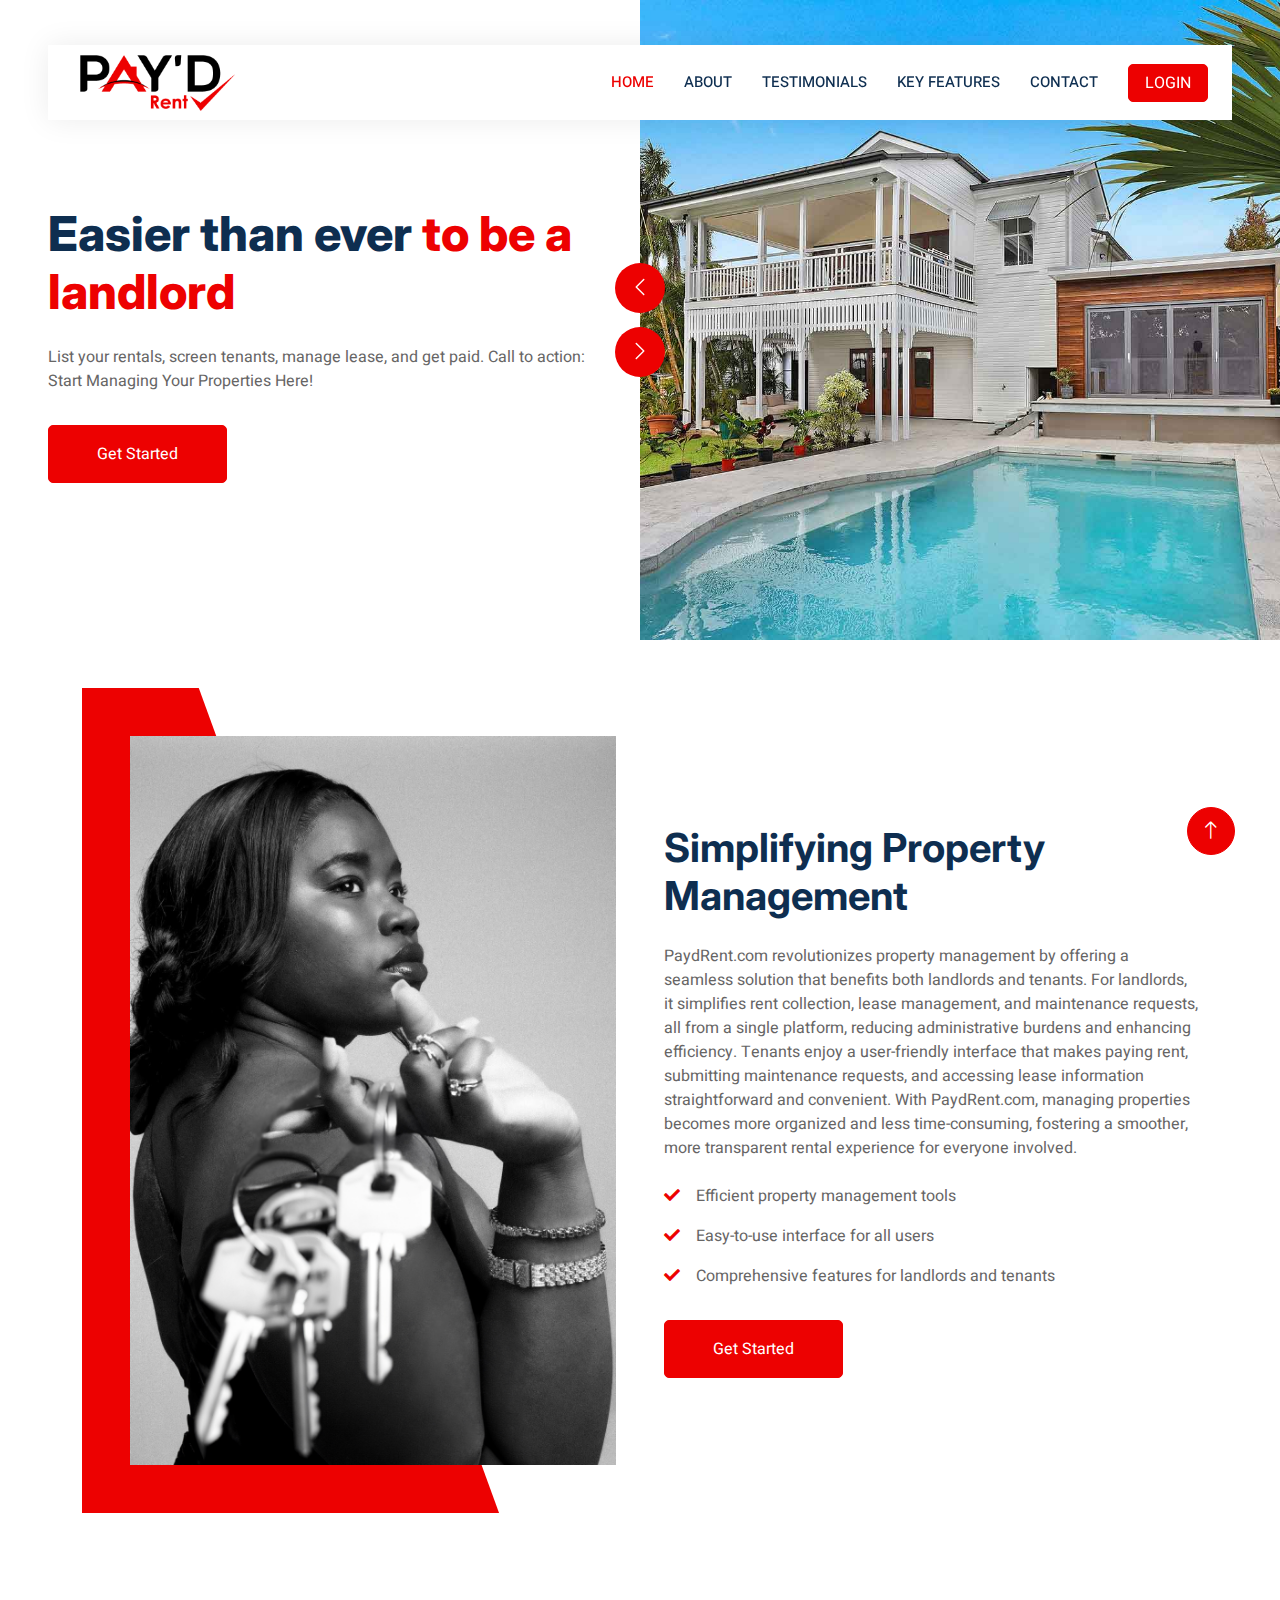
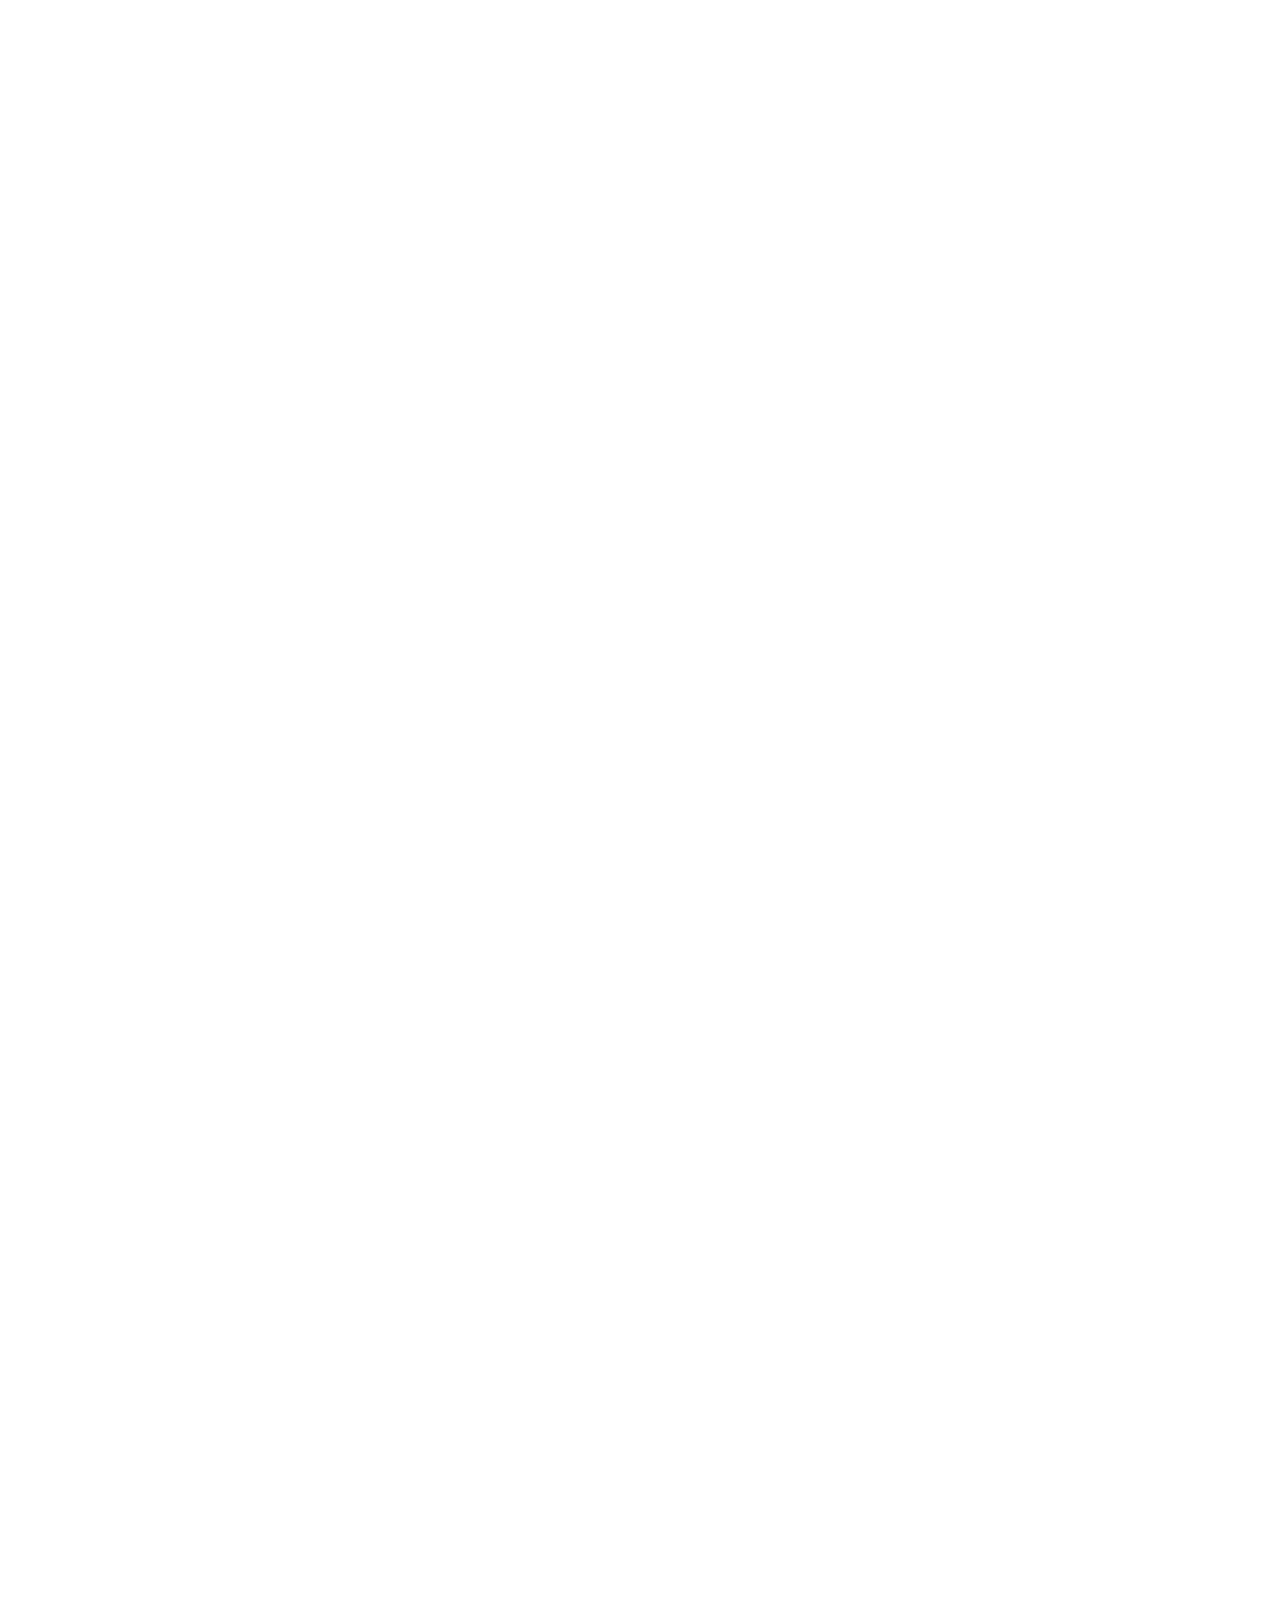
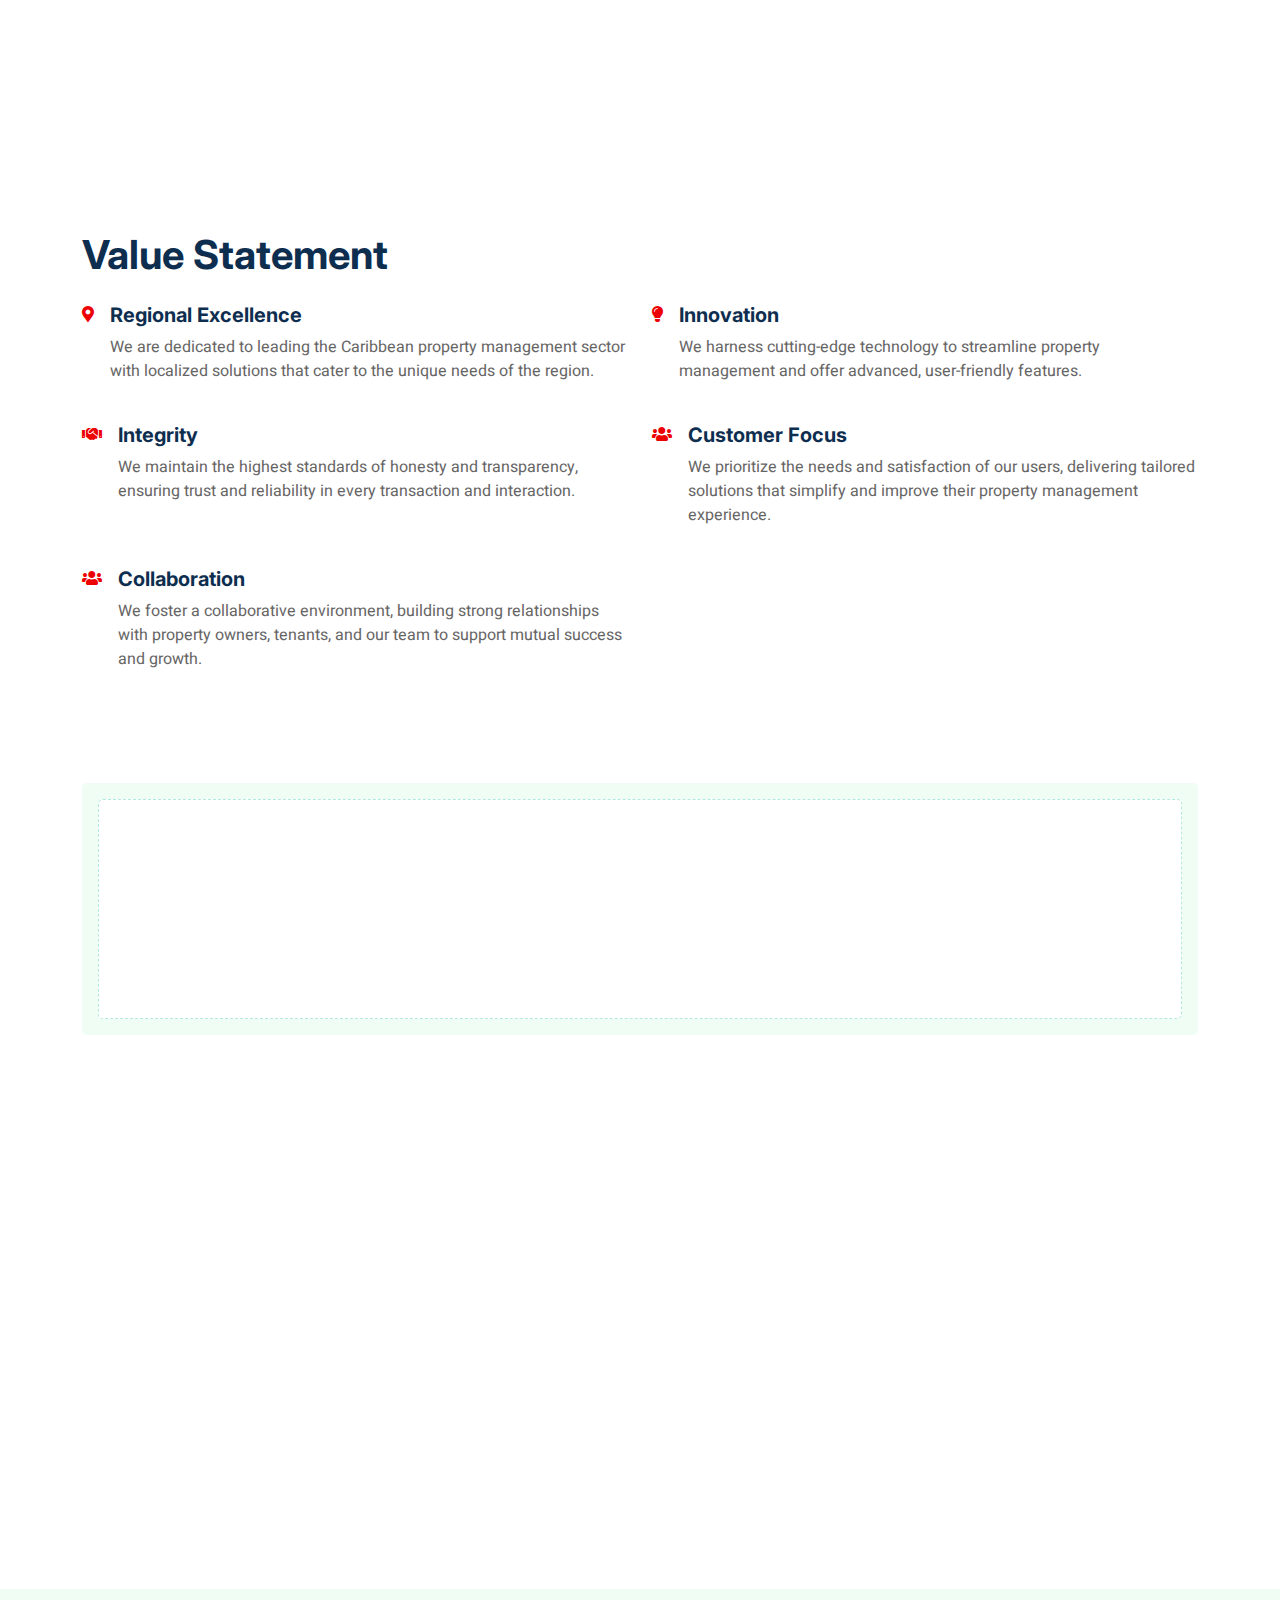
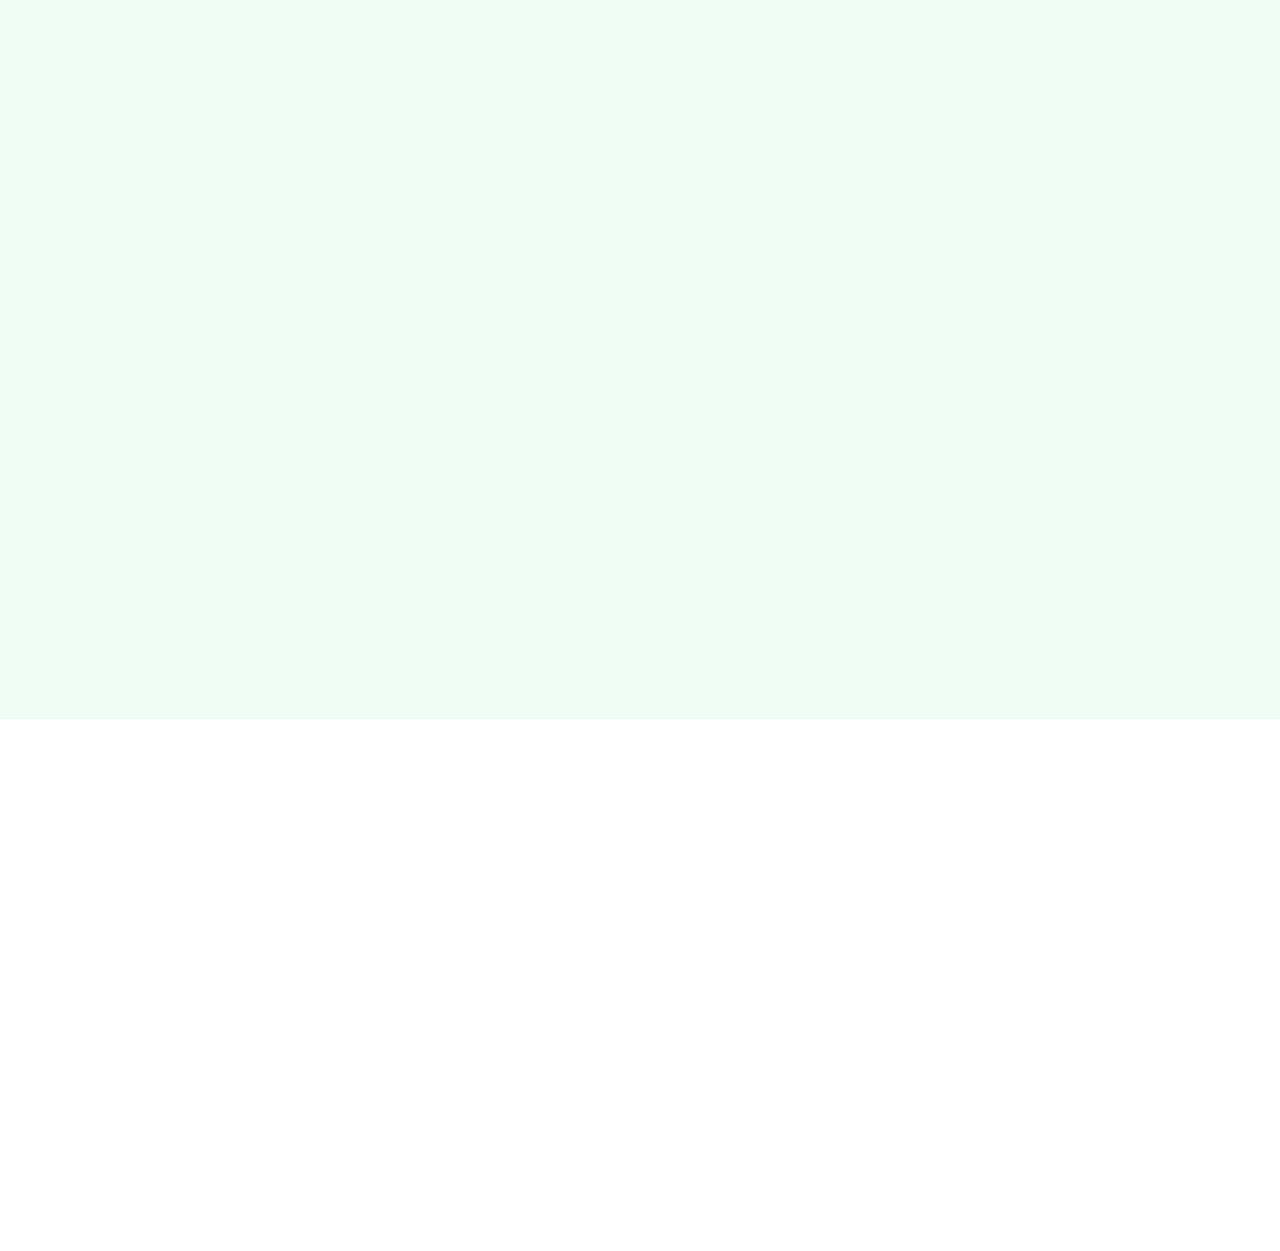
<file: index.html>
<!DOCTYPE html>
<html lang="en">

<head>
    <meta charset="utf-8">
    <title>PaydRent</title>
    <meta content="width=device-width, initial-scale=1.0" name="viewport">
    <meta content="" name="keywords">
    <meta content="" name="description">

    <!-- Favicon -->
    <link href="img/favicon.ico" rel="icon">

    <!-- Google Web Fonts -->
    <link rel="preconnect" href="https://fonts.googleapis.com">
    <link rel="preconnect" href="https://fonts.gstatic.com" crossorigin>
    <link href="https://fonts.googleapis.com/css2?family=Heebo:wght@400;500;600&family=Inter:wght@700;800&display=swap" rel="stylesheet">
    
    <!-- Icon Font Stylesheet -->
    <link href="https://cdnjs.cloudflare.com/ajax/libs/font-awesome/5.10.0/css/all.min.css" rel="stylesheet">
    <link href="https://cdn.jsdelivr.net/npm/bootstrap-icons@1.4.1/font/bootstrap-icons.css" rel="stylesheet">

    <!-- Libraries Stylesheet -->
    <link href="lib/animate/animate.min.css" rel="stylesheet">
    <link href="lib/owlcarousel/assets/owl.carousel.min.css" rel="stylesheet">

    <!-- Customized Bootstrap Stylesheet -->
    <link href="css/bootstrap.min.css" rel="stylesheet">

    <!-- Template Stylesheet -->
    <link href="css/style.css" rel="stylesheet">
</head>

<body>
    <div class="container-xxl bg-white p-0">
        <!-- Spinner Start -->
        <div id="spinner" class="show bg-white position-fixed translate-middle w-100 vh-100 top-50 start-50 d-flex align-items-center justify-content-center">
            <div class="spinner-border text-primary" style="width: 3rem; height: 3rem;" role="status">
                <span class="sr-only">Loading...</span>
            </div>
        </div>
        <!-- Spinner End -->


        <!-- Navbar Start -->
        <div class="container-fluid nav-bar bg-transparent">
            <nav class="navbar navbar-expand-lg bg-white navbar-light py-0 px-4">
                <a href="index.html" class="navbar-brand d-flex align-items-center text-center">
                    <div class="icon p-2 me-2">
                        <img class="img-fluid" src="img/LogoImage.png" alt="Icon" style="width: 155px; height: auto;">
                    </div>
                    <h1 class="m-0 text-primary"></h1>
                </a>
                <button type="button" class="navbar-toggler" data-bs-toggle="collapse" data-bs-target="#navbarCollapse">
                    <span class="navbar-toggler-icon"></span>
                </button>
                <div class="collapse navbar-collapse" id="navbarCollapse">
                    <div class="navbar-nav ms-auto">
                        <a href="index.html" class="nav-item nav-link active">Home</a>
                        <a href="#about" class="nav-item nav-link">About</a>
                        <a href="#testimonials" class="nav-link nav-item" > Testimonials</a>
                        <a href="#key-features" class="nav-link nav-item" >Key Features</a>
                        <a href="#content-form" class="nav-item nav-link">Contact</a>
                    </div>
                    <a href="https://app.paydrent.com"  target="_blank" class="btn btn-primary px-3 d-none d-lg-flex">LOGIN</a>
                </div>
            </nav>
        </div>
        <!-- Navbar End -->

        <!-- Header Start -->
        <div class="container-fluid header bg-white p-0">
            <div class="row g-0 align-items-center flex-column-reverse flex-md-row">
                <div class="col-md-6 p-5 mt-lg-5">
                    <h1 class="display-5 animated fadeIn mb-4" id="heading-text"> Easier than ever <span class="text-primary"> to be a landlord </span> </h1>
                    <p class="animated fadeIn mb-4 pb-2">List your rentals, screen tenants, manage lease, and get paid.
                        Call to action: Start Managing Your Properties Here!
                        </p>
                    <a href="https://app.paydrent.com"  target="_blank" class="btn btn-primary py-3 px-5 me-3 animated fadeIn">Get Started</a>
                </div>
                <div class="col-md-6 animated fadeIn">
                    <div class="owl-carousel header-carousel">
                        <div class="owl-carousel-item">
                            <img class="img-fluid" src="img/carousel-1.jpg" alt="">
                        </div>
                        <div class="owl-carousel-item">
                            <img class="img-fluid" src="img/carousel-2.jpg" alt="">
                        </div>
                    </div>
                </div>
            </div>
        </div>
        <!-- Header End -->

   <!-- About Start -->
<div class="container-xxl py-5 about-section" id="about">
    <div class="container">
        <div class="row g-5 align-items-center">
            <div class="col-lg-6 wow fadeIn" data-wow-delay="0.1s">
                <div class="about-img position-relative overflow-hidden p-5 pe-0">
                    <img class="img-fluid w-100" src="img/Britannia-edited.jpg" alt="Platform Interface">
                </div>
            </div>
            <div class="col-lg-6 wow fadeIn" data-wow-delay="0.5s">
                <h1 class="mb-4">Simplifying Property Management</h1>
                <p class="mb-4">PaydRent.com revolutionizes property management by offering a seamless solution that benefits both landlords and tenants. For landlords, it simplifies rent collection, lease management, and maintenance requests, all from a single platform, reducing administrative burdens and enhancing efficiency. Tenants enjoy a user-friendly interface that makes paying rent, submitting maintenance requests, and accessing lease information straightforward and convenient. With PaydRent.com, managing properties becomes more organized and less time-consuming, fostering a smoother, more transparent rental experience for everyone involved.</p>
                <p><i class="fa fa-check text-primary me-3"></i>Efficient property management tools</p>
                <p><i class="fa fa-check text-primary me-3"></i>Easy-to-use interface for all users</p>
                <p><i class="fa fa-check text-primary me-3"></i>Comprehensive features for landlords and tenants</p>
                <a class="btn btn-primary py-3 px-5 mt-3" href="https://app.paydrent.com"  target="_blank">Get Started</a>
            </div>
        </div>
    </div>
</div>

<div class="container-xxl py-5">
    <div class="container">
        <div class="row g-5 align-items-center">
            <div class="col-lg-6 wow fadeIn" data-wow-delay="0.5s">
                <h1 class="mb-4">Your Trusted Property Management Partner</h1>
                <p class="mb-4">With our platform, managing your property portfolio has never been easier. We offer tailored solutions that simplify the complexities of property management, ensuring you have the tools and support you need to succeed. Whether you're a landlord or tenant, our platform is designed to make your experience smooth and efficient.</p>
                <p><i class="fa fa-check text-primary me-3"></i>Personalized property management solutions</p>
                <p><i class="fa fa-check text-primary me-3"></i>Expert guidance and support</p>
                <p><i class="fa fa-check text-primary me-3"></i>User-friendly tools for efficient management</p>
                <a class="btn btn-primary py-3 px-5 mt-3" href="#">Learn More</a>
            </div>
            <div class="col-lg-6 wow fadeIn" data-wow-delay="0.1s">
                <div class="about-img position-relative overflow-hidden p-5 pe-0">
                    <img class="img-fluid w-100" src="img/about-2.jpg" alt="Property Management">
                </div>
            </div>
        </div>
    </div>
</div>
<!-- About End -->

     <!-- Key Features  -->
<div class="container-xxl py-5" id="key-features">
    <div class="container">
        <div class="text-center mx-auto mb-5 wow fadeInUp" data-wow-delay="0.1s" style="max-width: 600px;">
            <h1 class="mb-3">Key Features</h1>
            <p>Explore our platform's core features designed to simplify property management for both landlords and tenants. Each feature is crafted to ensure a seamless and efficient experience.</p>
        </div>
        <div class="row g-5 align-items-center">
            <div class="col-lg-6 wow fadeIn" data-wow-delay="0.5s">
                <h1 class="mb-4">For Landlords</h1>
                <p class="mb-4">Manage your properties with ease. Our platform offers powerful tools to streamline your rental business and stay connected with your tenants.</p>
                <p><i class="fa fa-home text-primary me-3"></i>Post Properties</p>
                <p><i class="fa fa-check-circle text-primary me-3"></i>Accept Rental Applications</p>
                <p><i class="fa fa-search text-primary me-3"></i>Tenant Screening and Application Approvals</p>
                <p><i class="fa fa-credit-card text-primary me-3"></i>Effortless Payment Collection</p>
                <p><i class="fa fa-tools text-primary me-3"></i>Organize Maintenance</p>
                <p><i class="fa fa-bullhorn text-primary me-3"></i>Make Announcements</p>
                <a class="btn btn-primary py-3 px-5 mt-3" href="#">Learn More</a>
            </div>
            <div class="col-lg-6 wow fadeIn" data-wow-delay="0.5s">
                <h1 class="mb-4">For Tenants</h1>
                <p class="mb-4">Enjoy a hassle-free renting experience. Our platform offers convenient tools to help you manage your rental and stay connected with your landlord.</p>
                <p><i class="fa fa-credit-card text-primary me-3"></i>Make Online Payments</p>
                <p><i class="fa fa-tools text-primary me-3"></i>Maintenance Requests</p>
                <p><i class="fa fa-history text-primary me-3"></i>Access Real-Time Rental History</p>
                <a class="btn btn-primary py-3 px-5 mt-3" href="#">Learn More</a>
            </div>
        </div>
    </div>
</div>
<!-- End Key Features Section -->

<!-- start why we choose -->
<div class="container-xxl py-5 about-section" id="why-choose">
    <div class="container">
        <div class="row g-5 align-items-center">
            <div class="col-lg-6 wow fadeIn" data-wow-delay="0.1s">
                <div class="about-img position-relative overflow-hidden p-5 pe-0">
                    <img class="img-fluid w-100" src="img/property-4.jpg" alt="Why Choose Paydrent.com">
                </div>
            </div>
            <div class="col-lg-6 wow fadeIn" data-wow-delay="0.5s">
                <h1 class="mb-4">Why Choose Paydrent.com?</h1>
                <p>At Paydrent.com, we offer an innovative platform designed to make property management easier for everyone. Whether you're a landlord, property manager, or tenant, our tools and resources are built to save you time and reduce stress.</p>
                <div></div>
                <p><i class="fa fa-check text-primary me-3"></i><strong>Easy Online Payments:</strong> Simplify rent collection with secure, automated online payment options.</p>
                <p><i class="fa fa-check text-primary me-3"></i><strong>Comprehensive Management Tools:</strong> Access a suite of tools for tenant management, maintenance requests, and financial reporting.</p>
                <p><i class="fa fa-check text-primary me-3"></i><strong>User-Friendly Interface:</strong> Navigate our platform with ease, whether you're a property owner, manager, or tenant.</p>
                <p><i class="fa fa-check text-primary me-3"></i><strong>Dedicated Support:</strong> Our expert support team is here to assist you with any questions or issues you may encounter.</p>
                <a class="btn btn-primary py-3 px-5 mt-3" href="https://app.paydrent.com"  target="_blank">Get Started</a>
            </div>
        </div>
    </div>
</div>
 <!--end why we choose  -->

 <!-- value section -->
 <div class="container-xxl py-5" id="value-statement">
    <div class="container">
        <h1 class="mb-4">Value Statement</h1>
        <div class="row g-4">
            <div class="col-md-6 d-flex align-items-start">
                <div class="icon-box">
                    <i class="fa fa-map-marker-alt text-primary me-3"></i>
                </div>
                <div class="text-box">
                    <h5>Regional Excellence</h5>
                    <p>We are dedicated to leading the Caribbean property management sector with localized solutions that cater to the unique needs of the region.</p>
                </div>
            </div>
            <div class="col-md-6 d-flex align-items-start">
                <div class="icon-box">
                    <i class="fa fa-lightbulb text-primary me-3"></i>
                </div>
                <div class="text-box">
                    <h5>Innovation</h5>
                    <p>We harness cutting-edge technology to streamline property management and offer advanced, user-friendly features.</p>
                </div>
            </div>
            <div class="col-md-6 d-flex align-items-start">
                <div class="icon-box">
                    <i class="fa fa-handshake text-primary me-3"></i>
                </div>
                <div class="text-box">
                    <h5>Integrity</h5>
                    <p>We maintain the highest standards of honesty and transparency, ensuring trust and reliability in every transaction and interaction.</p>
                </div>
            </div>
            <div class="col-md-6 d-flex align-items-start">
                <div class="icon-box">
                    <i class="fa fa-users text-primary me-3"></i>
                </div>
                <div class="text-box">
                    <h5>Customer Focus</h5>
                    <p>We prioritize the needs and satisfaction of our users, delivering tailored solutions that simplify and improve their property management experience.</p>
                </div>
            </div>
            <div class="col-md-6 d-flex align-items-start">
                <div class="icon-box">
                    <i class="fa fa-users text-primary me-3"></i>
                </div>
                <div class="text-box">
                    <h5>Collaboration</h5>
                    <p>We foster a collaborative environment, building strong relationships with property owners, tenants, and our team to support mutual success and growth.</p>
                </div>
            </div>
        </div>
    </div>
</div>
<!-- end value section -->

     <!-- Call to Action Start -->
<div class="container-xxl py-5">
    <div class="container">
        <div class="bg-light rounded p-3">
            <div class="bg-white rounded p-4" style="border: 1px dashed rgba(0, 185, 142, .3)">
                <div class="row g-5 align-items-center">
                    <div class="col-lg-12 wow fadeIn explore-more" data-wow-delay="0.5s">
                        <div class="mb-4">
                            <h1 class="mb-3">Contact US Our Certified Agent</h1>
                            <p>Eirmod sed ipsum dolor sit rebum magna erat. Tempor lorem kasd vero ipsum sit sit diam justo sed vero dolor duo.</p>
                        </div>
                        <a href="https://app.paydrent.com"  target="_blank" class="btn btn-primary py-3 px-4 me-2">Explore Our Platform</a>
                        <a href="#content-form" class="btn btn-outline-primary py-3 px-4">Contact Us</a>
                    </div>
                </div>
            </div>
        </div>
    </div>
</div>
<!-- Call to Action End -->

       <!-- Testimonial Start -->
<div class="container-xxl py-5" id="testimonials">
    <div class="container">
        <div class="text-center mx-auto mb-5 wow fadeInUp" data-wow-delay="0.1s" style="max-width: 600px;">
            <h1 class="mb-3">What Our Clients Say</h1>
            <p>Read testimonials from our satisfied landlords and tenants, showcasing their experiences with our platform.</p>
        </div>
        <div class="owl-carousel testimonial-carousel wow fadeInUp" data-wow-delay="0.1s">
            <div class="testimonial-item bg-light rounded p-3">
                <div class="bg-white border rounded p-4">
                    <p>"Using this platform has simplified my property management process tremendously. The online payments feature is a game-changer!"</p>
                    <div class="d-flex align-items-center">
                        <img class="img-fluid flex-shrink-0 rounded" src="img/testimonial-1.jpg" style="width: 45px; height: 45px;">
                        <div class="ps-3">
                            <h6 class="fw-bold mb-1">John Doe</h6>
                            <small>Landlord</small>
                            <div class="mt-2">
                                <i class="fa fa-star text-warning"></i>
                                <i class="fa fa-star text-warning"></i>
                                <i class="fa fa-star text-warning"></i>
                                <i class="fa fa-star text-warning"></i>
                                <i class="fa fa-star-half-alt text-warning"></i>
                                <span class="ms-2">4.5/5</span>
                            </div>
                        </div>
                    </div>
                </div>
            </div>
            <div class="testimonial-item bg-light rounded p-3">
                <div class="bg-white border rounded p-4">
                    <p>"The maintenance request feature made it so easy to communicate with my landlord and get things fixed quickly. Highly recommend!"</p>
                    <div class="d-flex align-items-center">
                        <img class="img-fluid flex-shrink-0 rounded" src="img/testimonial-2.jpg" style="width: 45px; height: 45px;">
                        <div class="ps-3">
                            <h6 class="fw-bold mb-1">Jane Smith</h6>
                            <small>Tenant</small>
                            <div class="mt-2">
                                <i class="fa fa-star text-warning"></i>
                                <i class="fa fa-star text-warning"></i>
                                <i class="fa fa-star text-warning"></i>
                                <i class="fa fa-star text-warning"></i>
                                <i class="fa fa-star text-warning"></i>
                                <span class="ms-2">5/5</span>
                            </div>
                        </div>
                    </div>
                </div>
            </div>
            <div class="testimonial-item bg-light rounded p-3">
                <div class="bg-white border rounded p-4">
                    <p>"The announcements feature keeps me updated about important notices and changes. The platform is incredibly user-friendly."</p>
                    <div class="d-flex align-items-center">
                        <img class="img-fluid flex-shrink-0 rounded" src="img/testimonial-3.jpg" style="width: 45px; height: 45px;">
                        <div class="ps-3">
                            <h6 class="fw-bold mb-1">Emily Johnson</h6>
                            <small>Landlord</small>
                            <div class="mt-2">
                                <i class="fa fa-star text-warning"></i>
                                <i class="fa fa-star text-warning"></i>
                                <i class="fa fa-star text-warning"></i>
                                <i class="fa fa-star text-warning"></i>
                                <i class="fa fa-star-half-alt text-warning"></i>
                                <span class="ms-2">4.5/5</span>
                            </div>
                        </div>
                    </div>
                </div>
            </div>
        </div>
    </div>
</div>
<!-- Testimonial End -->



<!-- Contact Form -->
<div class="container-xxl py-5 bg-light" id="content-form">
    <div class="container">
        <div class="text-center mx-auto mb-5 wow fadeInUp" data-wow-delay="0.1s" style="max-width: 600px;">
            <h1 class="mb-3">Request a Demo</h1>
            <p class="text-muted">Experience seamless property management solutions. Fill out the form to request a demo or stay updated.</p>
        </div>
        <div class="row g-4">
            <div class="col-lg-6 wow fadeInUp" data-wow-delay="0.1s">
                <iframe class="position-relative rounded w-100 h-100"
                    src="https://www.google.com/maps/embed?pb=!1m18!1m12!1m3!1d2991584.9977446675!2d-78.45662101511916!3d18.109581000000004!2m3!1f0!2f0!3f0!3m2!1i1024!2i768!4f13.1!3m3!1m2!1s0x8edb3f5d0bc3b0f9%3A0xf73c13edc2b96d1a!2sJamaica!5e0!3m2!1sen!2sbd!4v1693863069444!5m2!1sen!2sbd"
                    frameborder="0" style="min-height: 400px; border:0;" allowfullscreen="" aria-hidden="false"
                    tabindex="0"></iframe>
            </div>
            <div class="col-lg-6 wow fadeInUp" data-wow-delay="0.5s">
                <div class="bg-white p-5 rounded shadow">
                    <h2 class="mb-4">Stay Updated or Request a Demo</h2>
                    <p class="text-muted mb-4">Fill out the form below, and we’ll get back to you as soon as possible.</p>
                    <form>
                        <div class="row g-3">
                            <div class="col-md-6">
                                <div class="form-floating">
                                    <input type="text" class="form-control" id="name" placeholder="Your Name" required>
                                    <label for="name">Your Name</label>
                                </div>
                            </div>
                            <div class="col-md-6">
                                <div class="form-floating">
                                    <input type="email" class="form-control" id="email" placeholder="Your Email" required>
                                    <label for="email">Your Email</label>
                                </div>
                            </div>
                            <div class="col-md-6">
                                <div class="form-floating">
                                    <input type="tel" class="form-control" id="phone" placeholder="Your Phone Number" required>
                                    <label for="phone">Your Phone Number</label>
                                </div>
                            </div>
                            <div class="col-md-6">
                                <div class="form-floating">
                                    <input type="text" class="form-control" id="property-size" placeholder="Property Size/Type (Optional)">
                                    <label for="property-size">Property Size/Type (Optional)</label>
                                </div>
                            </div>
                            <div class="col-12">
                                <button class="btn btn-primary w-100 py-3" type="submit" >Get Started</button>
                            </div>
                        </div>
                    </form>
                </div>
            </div>
        </div>
    </div>
</div>

        
<!-- Footer Start -->
<div class="container-fluid bg-dark text-white-50 footer pt-5 mt-5 wow fadeIn" data-wow-delay="0.1s">
    <div class="container py-5">
        <div class="row g-5">
            <div class="col-lg-3 col-md-6">
                <h5 class="text-white mb-4">Get In Touch</h5>
                <p class="mb-2"><i class="fa fa-map-marker-alt me-3"></i>123 Street, New York, USA</p>
                <p class="mb-2"><i class="fa fa-phone-alt me-3"></i>+012 345 67890</p>
                <p class="mb-2"><i class="fa fa-envelope me-3"></i>info@yourpaydrent.com</p>
                <div class="d-flex pt-2">
                    <a class="btn btn-outline-light btn-social" href="#"><i class="fab fa-twitter"></i></a>
                    <a class="btn btn-outline-light btn-social" href="#"><i class="fab fa-facebook-f"></i></a>
                    <a class="btn btn-outline-light btn-social" href="#"><i class="fab fa-youtube"></i></a>
                    <a class="btn btn-outline-light btn-social" href="#"><i class="fab fa-linkedin-in"></i></a>
                </div>
            </div>
            <div class="col-lg-3 col-md-6">
                <h5 class="text-white mb-4">Quick Links</h5>
                <a class="btn btn-link text-white-50" href="#">About Us</a>
                <a class="btn btn-link text-white-50" href="#">Contact Us</a>
                <a class="btn btn-link text-white-50" href="#">Our Services</a>
                <a class="btn btn-link text-white-50" href="#">Privacy Policy</a>
                <a class="btn btn-link text-white-50" href="#">Terms & Conditions</a>
            </div>
            <div class="col-lg-3 col-md-6">
                <h5 class="text-white mb-4">Legal Information</h5>
                <a class="btn btn-link text-white-50" href="#">Cookies Policy</a>
                <a class="btn btn-link text-white-50" href="#">Data Protection</a>
                <a class="btn btn-link text-white-50" href="#">Terms of Use</a>
                <a class="btn btn-link text-white-50" href="#">Disclaimer</a>
            </div>
            <div class="col-lg-3 col-md-6">
                <h5 class="text-white mb-4">Our Mission</h5>
                <p>: To revolutionize property management by providing a seamless, intuitive platform that enhances efficiency, transparency and communication for property owners and tenants alike.</p>
                <div class="position-relative mx-auto" style="max-width: 400px;">
                    <input class="form-control bg-transparent w-100 py-3 ps-4 pe-5" type="text" placeholder="Your email">
                    <button type="button" class="btn btn-primary py-2 position-absolute top-0 end-0 mt-2 me-2">Sign Up</button>
                </div>
            </div>
        </div>
    </div>
    <div class="container">
        <div class="copyright">
            <div class="row">
                <div class="col-md-6 text-center text-md-start mb-3 mb-md-0">
                    &copy; <a class="border-bottom" href="#">Your Paydrent</a>, All Right Reserved.
                </div>
                <div class="col-md-6 text-center text-md-end">
                    <div class="footer-menu">
                        <a href="#">Home</a>
                        <a href="#">Cookies</a>
                        <a href="#">Help</a>
                        <a href="#">FAQs</a>
                    </div>
                </div>
            </div>
        </div>
    </div>
</div> 
<!-- Footer End -->


        <!-- Back to Top -->
        <a href="#" class="btn btn-lg btn-primary btn-lg-square back-to-top"><i class="bi bi-arrow-up"></i></a>
    </div>

    <!-- JavaScript Libraries -->
    <script src="https://code.jquery.com/jquery-3.4.1.min.js"></script>
    <script src="https://cdn.jsdelivr.net/npm/bootstrap@5.0.0/dist/js/bootstrap.bundle.min.js"></script>
    <script src="lib/wow/wow.min.js"></script>
    <script src="lib/easing/easing.min.js"></script>
    <script src="lib/waypoints/waypoints.min.js"></script>
    <script src="lib/owlcarousel/owl.carousel.min.js"></script>

    <!-- Template Javascript -->
    <script src="js/main.js"></script>
</body>

</html>
</file>
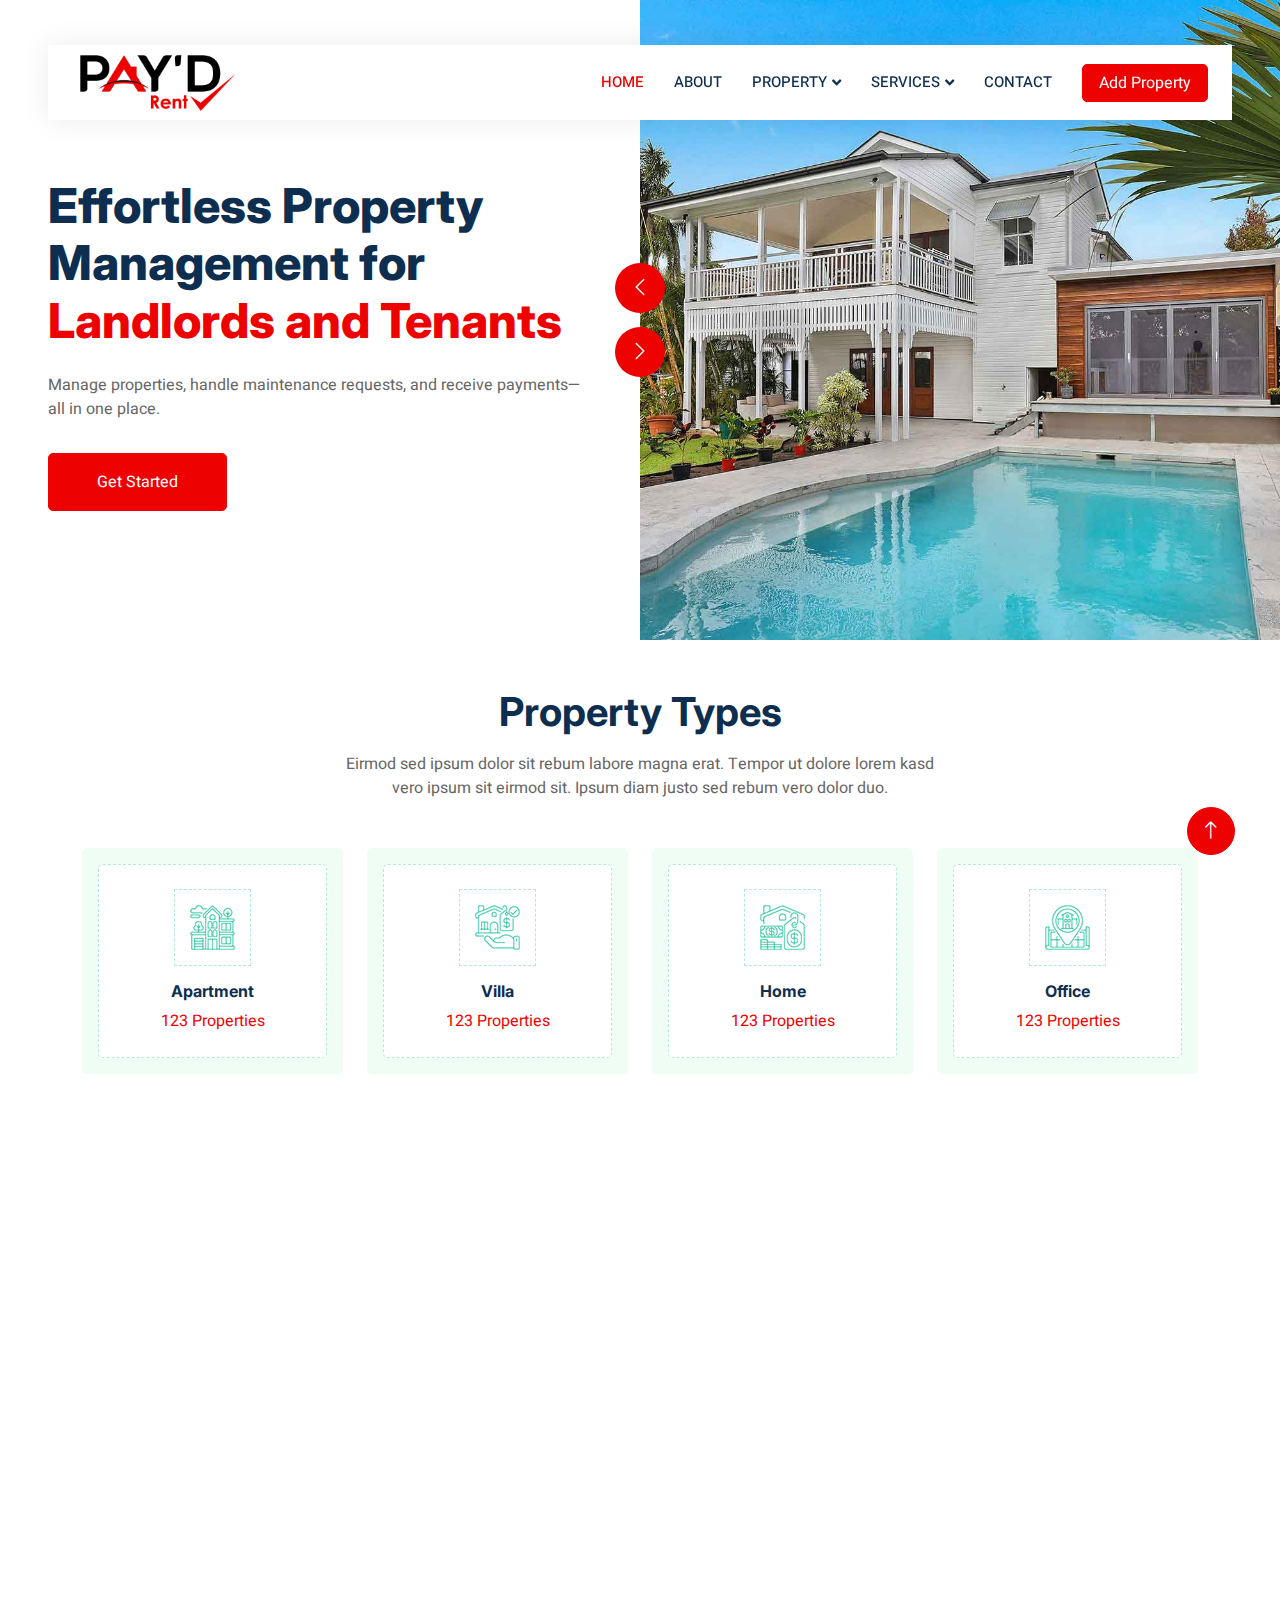
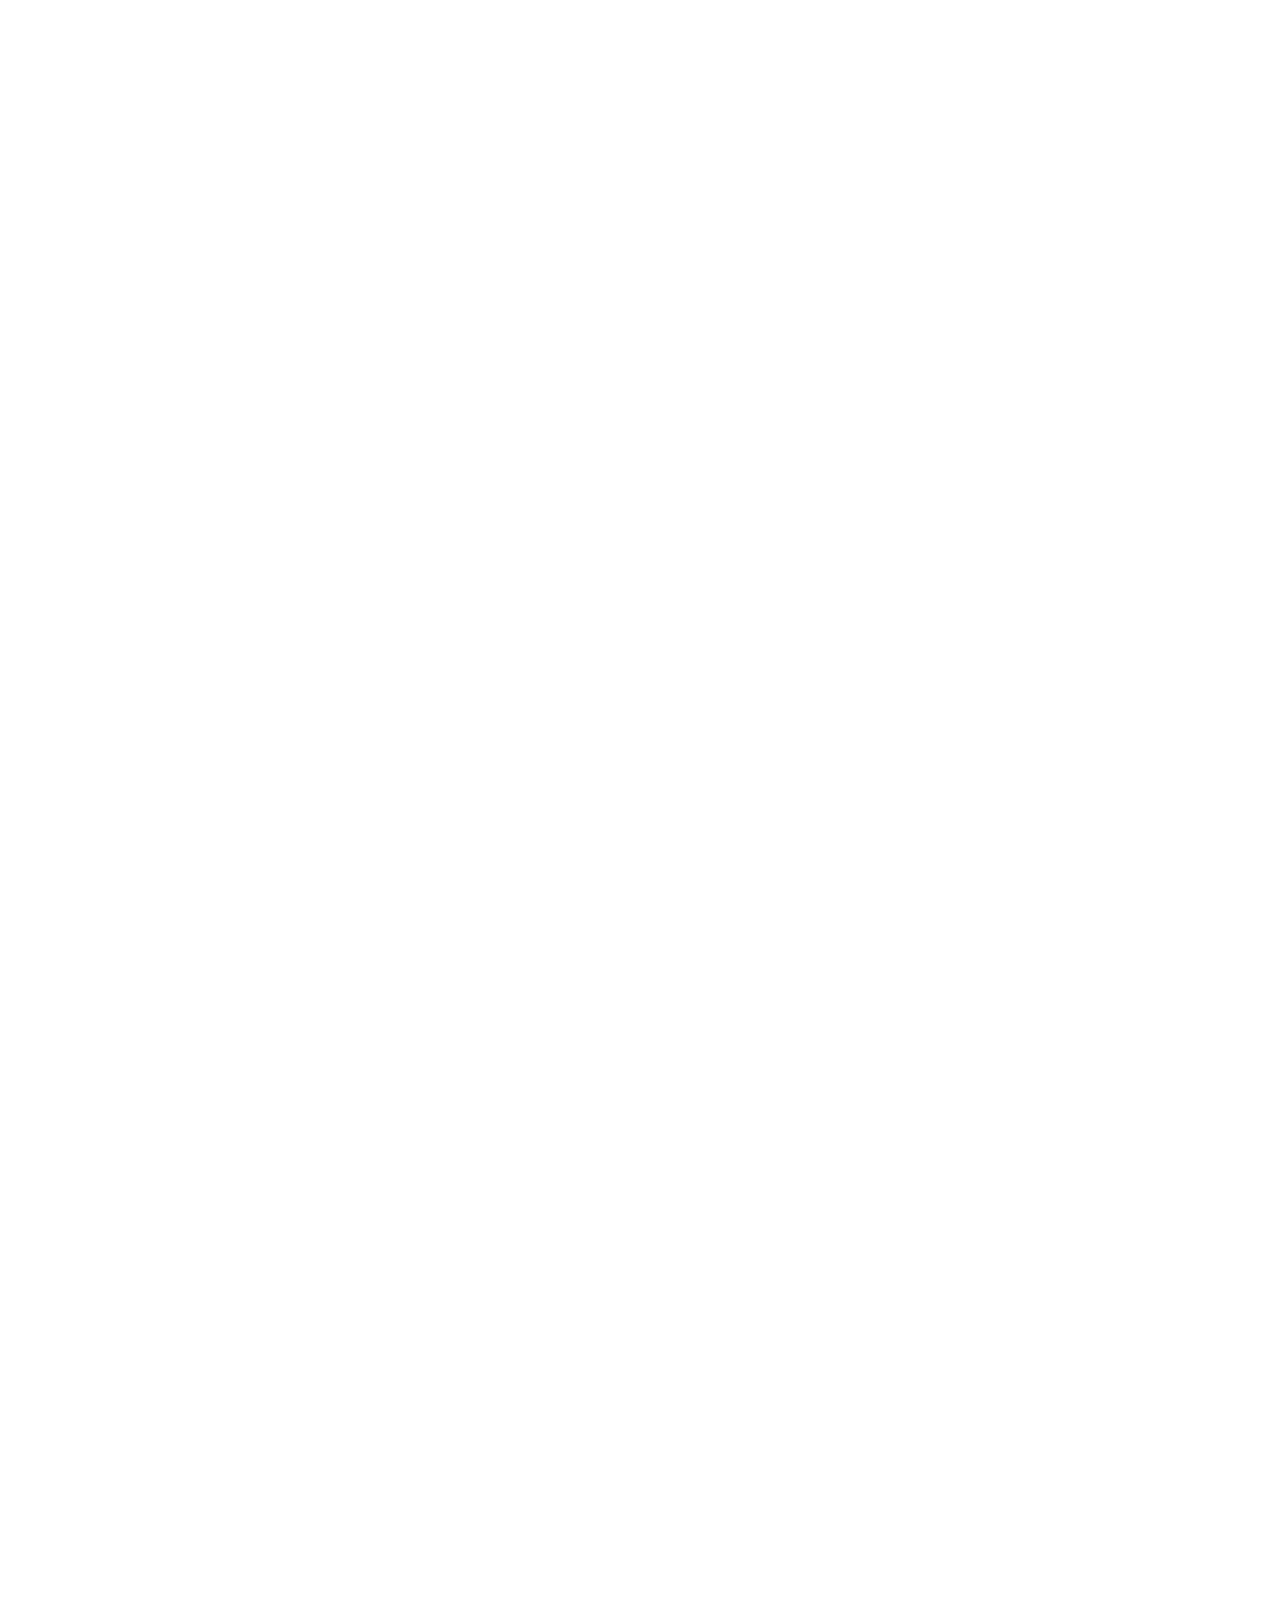
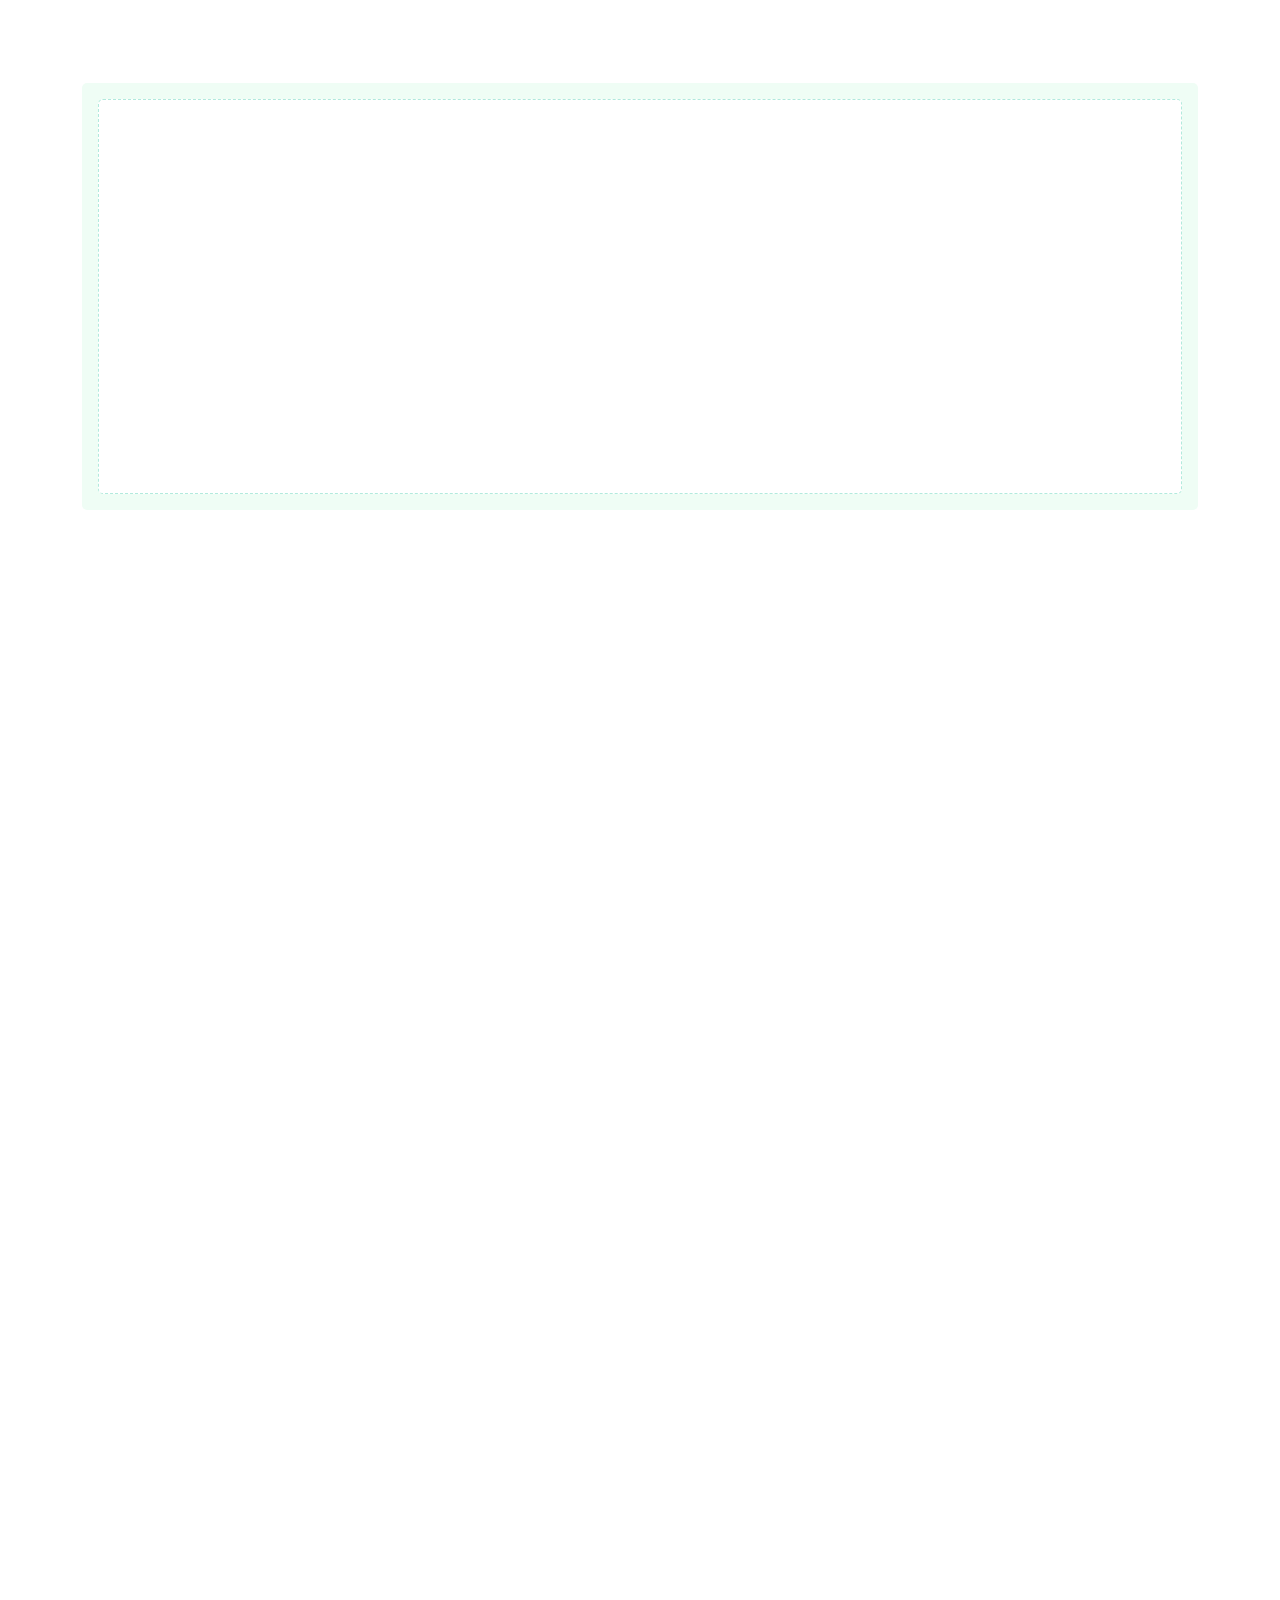
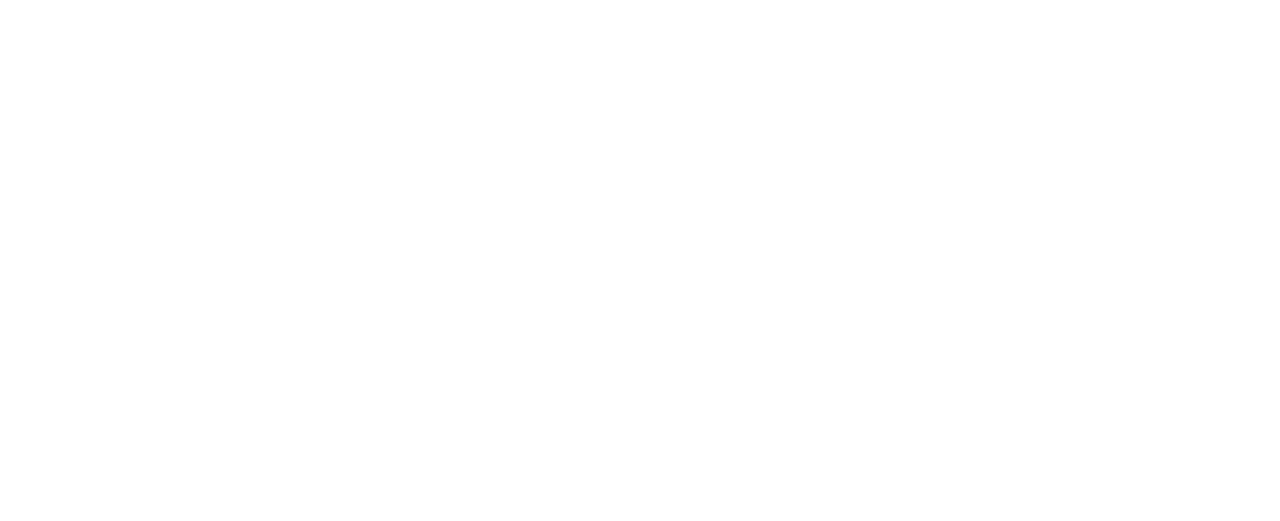
<file: index - Copy.html>
<!DOCTYPE html>
<html lang="en">

<head>
    <meta charset="utf-8">
    <title>PaydRent</title>
    <meta content="width=device-width, initial-scale=1.0" name="viewport">
    <meta content="" name="keywords">
    <meta content="" name="description">

    <!-- Favicon -->
    <link href="img/favicon.ico" rel="icon">

    <!-- Google Web Fonts -->
    <link rel="preconnect" href="https://fonts.googleapis.com">
    <link rel="preconnect" href="https://fonts.gstatic.com" crossorigin>
    <link href="https://fonts.googleapis.com/css2?family=Heebo:wght@400;500;600&family=Inter:wght@700;800&display=swap" rel="stylesheet">
    
    <!-- Icon Font Stylesheet -->
    <link href="https://cdnjs.cloudflare.com/ajax/libs/font-awesome/5.10.0/css/all.min.css" rel="stylesheet">
    <link href="https://cdn.jsdelivr.net/npm/bootstrap-icons@1.4.1/font/bootstrap-icons.css" rel="stylesheet">

    <!-- Libraries Stylesheet -->
    <link href="lib/animate/animate.min.css" rel="stylesheet">
    <link href="lib/owlcarousel/assets/owl.carousel.min.css" rel="stylesheet">

    <!-- Customized Bootstrap Stylesheet -->
    <link href="css/bootstrap.min.css" rel="stylesheet">

    <!-- Template Stylesheet -->
    <link href="css/style.css" rel="stylesheet">
</head>

<body>
    <div class="container-xxl bg-white p-0">
        <!-- Spinner Start -->
        <div id="spinner" class="show bg-white position-fixed translate-middle w-100 vh-100 top-50 start-50 d-flex align-items-center justify-content-center">
            <div class="spinner-border text-primary" style="width: 3rem; height: 3rem;" role="status">
                <span class="sr-only">Loading...</span>
            </div>
        </div>
        <!-- Spinner End -->


        <!-- Navbar Start -->
        <div class="container-fluid nav-bar bg-transparent">
            <nav class="navbar navbar-expand-lg bg-white navbar-light py-0 px-4">
                <a href="index.html" class="navbar-brand d-flex align-items-center text-center">
                    <div class="icon p-2 me-2">
                        <img class="img-fluid" src="img/LogoImage.png" alt="Icon" style="width: 155px; height: auto;">
                    </div>
                    <h1 class="m-0 text-primary"></h1>
                </a>
                <button type="button" class="navbar-toggler" data-bs-toggle="collapse" data-bs-target="#navbarCollapse">
                    <span class="navbar-toggler-icon"></span>
                </button>
                <div class="collapse navbar-collapse" id="navbarCollapse">
                    <div class="navbar-nav ms-auto">
                        <a href="index.html" class="nav-item nav-link active">Home</a>
                        <a href="#" class="nav-item nav-link">About</a>
                        <a href="#" class="nav-link dropdown-toggle" data-bs-toggle="dropdown">Property</a>
                        <a href="#" class="nav-link dropdown-toggle" data-bs-toggle="dropdown">Services</a>
                        <a href="#" class="nav-item nav-link">Contact</a>
                    </div>
                    <a href="" class="btn btn-primary px-3 d-none d-lg-flex">Add Property</a>
                </div>
            </nav>
        </div>
        <!-- Navbar End -->


        <!-- Header Start -->
        <div class="container-fluid header bg-white p-0">
            <div class="row g-0 align-items-center flex-column-reverse flex-md-row">
                <div class="col-md-6 p-5 mt-lg-5">
                    <h1 class="display-5 animated fadeIn mb-4">Effortless Property Management for <span class="text-primary">Landlords and Tenants</span> </h1>
                    <p class="animated fadeIn mb-4 pb-2">Manage properties, handle
                        maintenance requests, and receive payments—all in one place.</p>
                    <a href="" class="btn btn-primary py-3 px-5 me-3 animated fadeIn">Get Started</a>
                </div>
                <div class="col-md-6 animated fadeIn">
                    <div class="owl-carousel header-carousel">
                        <div class="owl-carousel-item">
                            <img class="img-fluid" src="img/carousel-1.jpg" alt="">
                        </div>
                        <div class="owl-carousel-item">
                            <img class="img-fluid" src="img/carousel-2.jpg" alt="">
                        </div>
                    </div>
                </div>
            </div>
        </div>
        <!-- Header End -->



        <!-- Category Start -->
        <div class="container-xxl py-5">
            <div class="container">
                <div class="text-center mx-auto mb-5 wow fadeInUp" data-wow-delay="0.1s" style="max-width: 600px;">
                    <h1 class="mb-3">Property Types</h1>
                    <p>Eirmod sed ipsum dolor sit rebum labore magna erat. Tempor ut dolore lorem kasd vero ipsum sit eirmod sit. Ipsum diam justo sed rebum vero dolor duo.</p>
                </div>
                <div class="row g-4">
                    <div class="col-lg-3 col-sm-6 wow fadeInUp" data-wow-delay="0.1s">
                        <a class="cat-item d-block bg-light text-center rounded p-3" href="">
                            <div class="rounded p-4">
                                <div class="icon mb-3">
                                    <img class="img-fluid" src="img/icon-apartment.png" alt="Icon">
                                </div>
                                <h6>Apartment</h6>
                                <span>123 Properties</span>
                            </div>
                        </a>
                    </div>
                    <div class="col-lg-3 col-sm-6 wow fadeInUp" data-wow-delay="0.3s">
                        <a class="cat-item d-block bg-light text-center rounded p-3" href="">
                            <div class="rounded p-4">
                                <div class="icon mb-3">
                                    <img class="img-fluid" src="img/icon-villa.png" alt="Icon">
                                </div>
                                <h6>Villa</h6>
                                <span>123 Properties</span>
                            </div>
                        </a>
                    </div>
                    <div class="col-lg-3 col-sm-6 wow fadeInUp" data-wow-delay="0.5s">
                        <a class="cat-item d-block bg-light text-center rounded p-3" href="">
                            <div class="rounded p-4">
                                <div class="icon mb-3">
                                    <img class="img-fluid" src="img/icon-house.png" alt="Icon">
                                </div>
                                <h6>Home</h6>
                                <span>123 Properties</span>
                            </div>
                        </a>
                    </div>
                    <div class="col-lg-3 col-sm-6 wow fadeInUp" data-wow-delay="0.7s">
                        <a class="cat-item d-block bg-light text-center rounded p-3" href="">
                            <div class="rounded p-4">
                                <div class="icon mb-3">
                                    <img class="img-fluid" src="img/icon-housing.png" alt="Icon">
                                </div>
                                <h6>Office</h6>
                                <span>123 Properties</span>
                            </div>
                        </a>
                    </div>
                    <div class="col-lg-3 col-sm-6 wow fadeInUp" data-wow-delay="0.1s">
                        <a class="cat-item d-block bg-light text-center rounded p-3" href="">
                            <div class="rounded p-4">
                                <div class="icon mb-3">
                                    <img class="img-fluid" src="img/icon-building.png" alt="Icon">
                                </div>
                                <h6>Building</h6>
                                <span>123 Properties</span>
                            </div>
                        </a>
                    </div>
                    <div class="col-lg-3 col-sm-6 wow fadeInUp" data-wow-delay="0.3s">
                        <a class="cat-item d-block bg-light text-center rounded p-3" href="">
                            <div class="rounded p-4">
                                <div class="icon mb-3">
                                    <img class="img-fluid" src="img/icon-neighborhood.png" alt="Icon">
                                </div>
                                <h6>Townhouse</h6>
                                <span>123 Properties</span>
                            </div>
                        </a>
                    </div>
                    <div class="col-lg-3 col-sm-6 wow fadeInUp" data-wow-delay="0.5s">
                        <a class="cat-item d-block bg-light text-center rounded p-3" href="">
                            <div class="rounded p-4">
                                <div class="icon mb-3">
                                    <img class="img-fluid" src="img/icon-condominium.png" alt="Icon">
                                </div>
                                <h6>Shop</h6>
                                <span>123 Properties</span>
                            </div>
                        </a>
                    </div>
                    <div class="col-lg-3 col-sm-6 wow fadeInUp" data-wow-delay="0.7s">
                        <a class="cat-item d-block bg-light text-center rounded p-3" href="">
                            <div class="rounded p-4">
                                <div class="icon mb-3">
                                    <img class="img-fluid" src="img/icon-luxury.png" alt="Icon">
                                </div>
                                <h6>Garage</h6>
                                <span>123 Properties</span>
                            </div>
                        </a>
                    </div>
                </div>
            </div>
        </div>
        <!-- Category End -->


        <!-- About Start -->
        <div class="container-xxl py-5">
            <div class="container">
                <div class="row g-5 align-items-center">
                    <div class="col-lg-6 wow fadeIn" data-wow-delay="0.1s">
                        <div class="about-img position-relative overflow-hidden p-5 pe-0">
                            <img class="img-fluid w-100" src="img/about.jpg">
                        </div>
                    </div>
                    <div class="col-lg-6 wow fadeIn" data-wow-delay="0.5s">
                        <h1 class="mb-4">#1 Place To Find The Perfect Property</h1>
                        <p class="mb-4">Tempor erat elitr rebum at clita. Diam dolor diam ipsum sit. Aliqu diam amet diam et eos. Clita erat ipsum et lorem et sit, sed stet lorem sit clita duo justo magna dolore erat amet</p>
                        <p><i class="fa fa-check text-primary me-3"></i>Tempor erat elitr rebum at clita</p>
                        <p><i class="fa fa-check text-primary me-3"></i>Aliqu diam amet diam et eos</p>
                        <p><i class="fa fa-check text-primary me-3"></i>Clita duo justo magna dolore erat amet</p>
                        <a class="btn btn-primary py-3 px-5 mt-3" href="">Read More</a>
                    </div>
                </div>
            </div>
        </div>
        <!-- About End -->


        <!-- Property List Start -->
        <div class="container-xxl py-5">
            <div class="container">
                <div class="row g-0 gx-5 align-items-end">
                    <div class="col-lg-6">
                        <div class="text-start mx-auto mb-5 wow slideInLeft" data-wow-delay="0.1s">
                            <h1 class="mb-3">Property Listing</h1>
                            <p>Eirmod sed ipsum dolor sit rebum labore magna erat. Tempor ut dolore lorem kasd vero ipsum sit eirmod sit diam justo sed rebum.</p>
                        </div>
                    </div>
                    <div class="col-lg-6 text-start text-lg-end wow slideInRight" data-wow-delay="0.1s">
                        <ul class="nav nav-pills d-inline-flex justify-content-end mb-5">
                            <li class="nav-item me-2">
                                <a class="btn btn-outline-primary active" data-bs-toggle="pill" href="#tab-1">Featured</a>
                            </li>
                            <li class="nav-item me-2">
                                <a class="btn btn-outline-primary" data-bs-toggle="pill" href="#tab-2">For Sell</a>
                            </li>
                            <li class="nav-item me-0">
                                <a class="btn btn-outline-primary" data-bs-toggle="pill" href="#tab-3">For Rent</a>
                            </li>
                        </ul>
                    </div>
                </div>
                <div class="tab-content">
                    <div id="tab-1" class="tab-pane fade show p-0 active">
                        <div class="row g-4">
                            <div class="col-lg-4 col-md-6 wow fadeInUp" data-wow-delay="0.1s">
                                <div class="property-item rounded overflow-hidden">
                                    <div class="position-relative overflow-hidden">
                                        <a href=""><img class="img-fluid" src="img/property-1.jpg" alt=""></a>
                                        <div class="bg-primary rounded text-white position-absolute start-0 top-0 m-4 py-1 px-3">For Sell</div>
                                        <div class="bg-white rounded-top text-primary position-absolute start-0 bottom-0 mx-4 pt-1 px-3">Appartment</div>
                                    </div>
                                    <div class="p-4 pb-0">
                                        <h5 class="text-primary mb-3">$12,345</h5>
                                        <a class="d-block h5 mb-2" href="">Golden Urban House For Sell</a>
                                        <p><i class="fa fa-map-marker-alt text-primary me-2"></i>123 Street, New York, USA</p>
                                    </div>
                                    <div class="d-flex border-top">
                                        <small class="flex-fill text-center border-end py-2"><i class="fa fa-ruler-combined text-primary me-2"></i>1000 Sqft</small>
                                        <small class="flex-fill text-center border-end py-2"><i class="fa fa-bed text-primary me-2"></i>3 Bed</small>
                                        <small class="flex-fill text-center py-2"><i class="fa fa-bath text-primary me-2"></i>2 Bath</small>
                                    </div>
                                </div>
                            </div>
                            <div class="col-lg-4 col-md-6 wow fadeInUp" data-wow-delay="0.3s">
                                <div class="property-item rounded overflow-hidden">
                                    <div class="position-relative overflow-hidden">
                                        <a href=""><img class="img-fluid" src="img/property-2.jpg" alt=""></a>
                                        <div class="bg-primary rounded text-white position-absolute start-0 top-0 m-4 py-1 px-3">For Rent</div>
                                        <div class="bg-white rounded-top text-primary position-absolute start-0 bottom-0 mx-4 pt-1 px-3">Villa</div>
                                    </div>
                                    <div class="p-4 pb-0">
                                        <h5 class="text-primary mb-3">$12,345</h5>
                                        <a class="d-block h5 mb-2" href="">Golden Urban House For Sell</a>
                                        <p><i class="fa fa-map-marker-alt text-primary me-2"></i>123 Street, New York, USA</p>
                                    </div>
                                    <div class="d-flex border-top">
                                        <small class="flex-fill text-center border-end py-2"><i class="fa fa-ruler-combined text-primary me-2"></i>1000 Sqft</small>
                                        <small class="flex-fill text-center border-end py-2"><i class="fa fa-bed text-primary me-2"></i>3 Bed</small>
                                        <small class="flex-fill text-center py-2"><i class="fa fa-bath text-primary me-2"></i>2 Bath</small>
                                    </div>
                                </div>
                            </div>
                            <div class="col-lg-4 col-md-6 wow fadeInUp" data-wow-delay="0.5s">
                                <div class="property-item rounded overflow-hidden">
                                    <div class="position-relative overflow-hidden">
                                        <a href=""><img class="img-fluid" src="img/property-3.jpg" alt=""></a>
                                        <div class="bg-primary rounded text-white position-absolute start-0 top-0 m-4 py-1 px-3">For Sell</div>
                                        <div class="bg-white rounded-top text-primary position-absolute start-0 bottom-0 mx-4 pt-1 px-3">Office</div>
                                    </div>
                                    <div class="p-4 pb-0">
                                        <h5 class="text-primary mb-3">$12,345</h5>
                                        <a class="d-block h5 mb-2" href="">Golden Urban House For Sell</a>
                                        <p><i class="fa fa-map-marker-alt text-primary me-2"></i>123 Street, New York, USA</p>
                                    </div>
                                    <div class="d-flex border-top">
                                        <small class="flex-fill text-center border-end py-2"><i class="fa fa-ruler-combined text-primary me-2"></i>1000 Sqft</small>
                                        <small class="flex-fill text-center border-end py-2"><i class="fa fa-bed text-primary me-2"></i>3 Bed</small>
                                        <small class="flex-fill text-center py-2"><i class="fa fa-bath text-primary me-2"></i>2 Bath</small>
                                    </div>
                                </div>
                            </div>
                            <div class="col-lg-4 col-md-6 wow fadeInUp" data-wow-delay="0.1s">
                                <div class="property-item rounded overflow-hidden">
                                    <div class="position-relative overflow-hidden">
                                        <a href=""><img class="img-fluid" src="img/property-4.jpg" alt=""></a>
                                        <div class="bg-primary rounded text-white position-absolute start-0 top-0 m-4 py-1 px-3">For Rent</div>
                                        <div class="bg-white rounded-top text-primary position-absolute start-0 bottom-0 mx-4 pt-1 px-3">Building</div>
                                    </div>
                                    <div class="p-4 pb-0">
                                        <h5 class="text-primary mb-3">$12,345</h5>
                                        <a class="d-block h5 mb-2" href="">Golden Urban House For Sell</a>
                                        <p><i class="fa fa-map-marker-alt text-primary me-2"></i>123 Street, New York, USA</p>
                                    </div>
                                    <div class="d-flex border-top">
                                        <small class="flex-fill text-center border-end py-2"><i class="fa fa-ruler-combined text-primary me-2"></i>1000 Sqft</small>
                                        <small class="flex-fill text-center border-end py-2"><i class="fa fa-bed text-primary me-2"></i>3 Bed</small>
                                        <small class="flex-fill text-center py-2"><i class="fa fa-bath text-primary me-2"></i>2 Bath</small>
                                    </div>
                                </div>
                            </div>
                            <div class="col-lg-4 col-md-6 wow fadeInUp" data-wow-delay="0.3s">
                                <div class="property-item rounded overflow-hidden">
                                    <div class="position-relative overflow-hidden">
                                        <a href=""><img class="img-fluid" src="img/property-5.jpg" alt=""></a>
                                        <div class="bg-primary rounded text-white position-absolute start-0 top-0 m-4 py-1 px-3">For Sell</div>
                                        <div class="bg-white rounded-top text-primary position-absolute start-0 bottom-0 mx-4 pt-1 px-3">Home</div>
                                    </div>
                                    <div class="p-4 pb-0">
                                        <h5 class="text-primary mb-3">$12,345</h5>
                                        <a class="d-block h5 mb-2" href="">Golden Urban House For Sell</a>
                                        <p><i class="fa fa-map-marker-alt text-primary me-2"></i>123 Street, New York, USA</p>
                                    </div>
                                    <div class="d-flex border-top">
                                        <small class="flex-fill text-center border-end py-2"><i class="fa fa-ruler-combined text-primary me-2"></i>1000 Sqft</small>
                                        <small class="flex-fill text-center border-end py-2"><i class="fa fa-bed text-primary me-2"></i>3 Bed</small>
                                        <small class="flex-fill text-center py-2"><i class="fa fa-bath text-primary me-2"></i>2 Bath</small>
                                    </div>
                                </div>
                            </div>
                            <div class="col-lg-4 col-md-6 wow fadeInUp" data-wow-delay="0.5s">
                                <div class="property-item rounded overflow-hidden">
                                    <div class="position-relative overflow-hidden">
                                        <a href=""><img class="img-fluid" src="img/property-6.jpg" alt=""></a>
                                        <div class="bg-primary rounded text-white position-absolute start-0 top-0 m-4 py-1 px-3">For Rent</div>
                                        <div class="bg-white rounded-top text-primary position-absolute start-0 bottom-0 mx-4 pt-1 px-3">Shop</div>
                                    </div>
                                    <div class="p-4 pb-0">
                                        <h5 class="text-primary mb-3">$12,345</h5>
                                        <a class="d-block h5 mb-2" href="">Golden Urban House For Sell</a>
                                        <p><i class="fa fa-map-marker-alt text-primary me-2"></i>123 Street, New York, USA</p>
                                    </div>
                                    <div class="d-flex border-top">
                                        <small class="flex-fill text-center border-end py-2"><i class="fa fa-ruler-combined text-primary me-2"></i>1000 Sqft</small>
                                        <small class="flex-fill text-center border-end py-2"><i class="fa fa-bed text-primary me-2"></i>3 Bed</small>
                                        <small class="flex-fill text-center py-2"><i class="fa fa-bath text-primary me-2"></i>2 Bath</small>
                                    </div>
                                </div>
                            </div>
                            <div class="col-12 text-center wow fadeInUp" data-wow-delay="0.1s">
                                <a class="btn btn-primary py-3 px-5" href="">Browse More Property</a>
                            </div>
                        </div>
                    </div>
                    <div id="tab-2" class="tab-pane fade show p-0">
                        <div class="row g-4">
                            <div class="col-lg-4 col-md-6">
                                <div class="property-item rounded overflow-hidden">
                                    <div class="position-relative overflow-hidden">
                                        <a href=""><img class="img-fluid" src="img/property-1.jpg" alt=""></a>
                                        <div class="bg-primary rounded text-white position-absolute start-0 top-0 m-4 py-1 px-3">For Sell</div>
                                        <div class="bg-white rounded-top text-primary position-absolute start-0 bottom-0 mx-4 pt-1 px-3">Appartment</div>
                                    </div>
                                    <div class="p-4 pb-0">
                                        <h5 class="text-primary mb-3">$12,345</h5>
                                        <a class="d-block h5 mb-2" href="">Golden Urban House For Sell</a>
                                        <p><i class="fa fa-map-marker-alt text-primary me-2"></i>123 Street, New York, USA</p>
                                    </div>
                                    <div class="d-flex border-top">
                                        <small class="flex-fill text-center border-end py-2"><i class="fa fa-ruler-combined text-primary me-2"></i>1000 Sqft</small>
                                        <small class="flex-fill text-center border-end py-2"><i class="fa fa-bed text-primary me-2"></i>3 Bed</small>
                                        <small class="flex-fill text-center py-2"><i class="fa fa-bath text-primary me-2"></i>2 Bath</small>
                                    </div>
                                </div>
                            </div>
                            <div class="col-lg-4 col-md-6">
                                <div class="property-item rounded overflow-hidden">
                                    <div class="position-relative overflow-hidden">
                                        <a href=""><img class="img-fluid" src="img/property-2.jpg" alt=""></a>
                                        <div class="bg-primary rounded text-white position-absolute start-0 top-0 m-4 py-1 px-3">For Rent</div>
                                        <div class="bg-white rounded-top text-primary position-absolute start-0 bottom-0 mx-4 pt-1 px-3">Villa</div>
                                    </div>
                                    <div class="p-4 pb-0">
                                        <h5 class="text-primary mb-3">$12,345</h5>
                                        <a class="d-block h5 mb-2" href="">Golden Urban House For Sell</a>
                                        <p><i class="fa fa-map-marker-alt text-primary me-2"></i>123 Street, New York, USA</p>
                                    </div>
                                    <div class="d-flex border-top">
                                        <small class="flex-fill text-center border-end py-2"><i class="fa fa-ruler-combined text-primary me-2"></i>1000 Sqft</small>
                                        <small class="flex-fill text-center border-end py-2"><i class="fa fa-bed text-primary me-2"></i>3 Bed</small>
                                        <small class="flex-fill text-center py-2"><i class="fa fa-bath text-primary me-2"></i>2 Bath</small>
                                    </div>
                                </div>
                            </div>
                            <div class="col-lg-4 col-md-6">
                                <div class="property-item rounded overflow-hidden">
                                    <div class="position-relative overflow-hidden">
                                        <a href=""><img class="img-fluid" src="img/property-3.jpg" alt=""></a>
                                        <div class="bg-primary rounded text-white position-absolute start-0 top-0 m-4 py-1 px-3">For Sell</div>
                                        <div class="bg-white rounded-top text-primary position-absolute start-0 bottom-0 mx-4 pt-1 px-3">Office</div>
                                    </div>
                                    <div class="p-4 pb-0">
                                        <h5 class="text-primary mb-3">$12,345</h5>
                                        <a class="d-block h5 mb-2" href="">Golden Urban House For Sell</a>
                                        <p><i class="fa fa-map-marker-alt text-primary me-2"></i>123 Street, New York, USA</p>
                                    </div>
                                    <div class="d-flex border-top">
                                        <small class="flex-fill text-center border-end py-2"><i class="fa fa-ruler-combined text-primary me-2"></i>1000 Sqft</small>
                                        <small class="flex-fill text-center border-end py-2"><i class="fa fa-bed text-primary me-2"></i>3 Bed</small>
                                        <small class="flex-fill text-center py-2"><i class="fa fa-bath text-primary me-2"></i>2 Bath</small>
                                    </div>
                                </div>
                            </div>
                            <div class="col-lg-4 col-md-6">
                                <div class="property-item rounded overflow-hidden">
                                    <div class="position-relative overflow-hidden">
                                        <a href=""><img class="img-fluid" src="img/property-4.jpg" alt=""></a>
                                        <div class="bg-primary rounded text-white position-absolute start-0 top-0 m-4 py-1 px-3">For Rent</div>
                                        <div class="bg-white rounded-top text-primary position-absolute start-0 bottom-0 mx-4 pt-1 px-3">Building</div>
                                    </div>
                                    <div class="p-4 pb-0">
                                        <h5 class="text-primary mb-3">$12,345</h5>
                                        <a class="d-block h5 mb-2" href="">Golden Urban House For Sell</a>
                                        <p><i class="fa fa-map-marker-alt text-primary me-2"></i>123 Street, New York, USA</p>
                                    </div>
                                    <div class="d-flex border-top">
                                        <small class="flex-fill text-center border-end py-2"><i class="fa fa-ruler-combined text-primary me-2"></i>1000 Sqft</small>
                                        <small class="flex-fill text-center border-end py-2"><i class="fa fa-bed text-primary me-2"></i>3 Bed</small>
                                        <small class="flex-fill text-center py-2"><i class="fa fa-bath text-primary me-2"></i>2 Bath</small>
                                    </div>
                                </div>
                            </div>
                            <div class="col-lg-4 col-md-6">
                                <div class="property-item rounded overflow-hidden">
                                    <div class="position-relative overflow-hidden">
                                        <a href=""><img class="img-fluid" src="img/property-5.jpg" alt=""></a>
                                        <div class="bg-primary rounded text-white position-absolute start-0 top-0 m-4 py-1 px-3">For Sell</div>
                                        <div class="bg-white rounded-top text-primary position-absolute start-0 bottom-0 mx-4 pt-1 px-3">Home</div>
                                    </div>
                                    <div class="p-4 pb-0">
                                        <h5 class="text-primary mb-3">$12,345</h5>
                                        <a class="d-block h5 mb-2" href="">Golden Urban House For Sell</a>
                                        <p><i class="fa fa-map-marker-alt text-primary me-2"></i>123 Street, New York, USA</p>
                                    </div>
                                    <div class="d-flex border-top">
                                        <small class="flex-fill text-center border-end py-2"><i class="fa fa-ruler-combined text-primary me-2"></i>1000 Sqft</small>
                                        <small class="flex-fill text-center border-end py-2"><i class="fa fa-bed text-primary me-2"></i>3 Bed</small>
                                        <small class="flex-fill text-center py-2"><i class="fa fa-bath text-primary me-2"></i>2 Bath</small>
                                    </div>
                                </div>
                            </div>
                            <div class="col-lg-4 col-md-6">
                                <div class="property-item rounded overflow-hidden">
                                    <div class="position-relative overflow-hidden">
                                        <a href=""><img class="img-fluid" src="img/property-6.jpg" alt=""></a>
                                        <div class="bg-primary rounded text-white position-absolute start-0 top-0 m-4 py-1 px-3">For Rent</div>
                                        <div class="bg-white rounded-top text-primary position-absolute start-0 bottom-0 mx-4 pt-1 px-3">Shop</div>
                                    </div>
                                    <div class="p-4 pb-0">
                                        <h5 class="text-primary mb-3">$12,345</h5>
                                        <a class="d-block h5 mb-2" href="">Golden Urban House For Sell</a>
                                        <p><i class="fa fa-map-marker-alt text-primary me-2"></i>123 Street, New York, USA</p>
                                    </div>
                                    <div class="d-flex border-top">
                                        <small class="flex-fill text-center border-end py-2"><i class="fa fa-ruler-combined text-primary me-2"></i>1000 Sqft</small>
                                        <small class="flex-fill text-center border-end py-2"><i class="fa fa-bed text-primary me-2"></i>3 Bed</small>
                                        <small class="flex-fill text-center py-2"><i class="fa fa-bath text-primary me-2"></i>2 Bath</small>
                                    </div>
                                </div>
                            </div>
                            <div class="col-12 text-center">
                                <a class="btn btn-primary py-3 px-5" href="">Browse More Property</a>
                            </div>
                        </div>
                    </div>
                    <div id="tab-3" class="tab-pane fade show p-0">
                        <div class="row g-4">
                            <div class="col-lg-4 col-md-6">
                                <div class="property-item rounded overflow-hidden">
                                    <div class="position-relative overflow-hidden">
                                        <a href=""><img class="img-fluid" src="img/property-1.jpg" alt=""></a>
                                        <div class="bg-primary rounded text-white position-absolute start-0 top-0 m-4 py-1 px-3">For Sell</div>
                                        <div class="bg-white rounded-top text-primary position-absolute start-0 bottom-0 mx-4 pt-1 px-3">Appartment</div>
                                    </div>
                                    <div class="p-4 pb-0">
                                        <h5 class="text-primary mb-3">$12,345</h5>
                                        <a class="d-block h5 mb-2" href="">Golden Urban House For Sell</a>
                                        <p><i class="fa fa-map-marker-alt text-primary me-2"></i>123 Street, New York, USA</p>
                                    </div>
                                    <div class="d-flex border-top">
                                        <small class="flex-fill text-center border-end py-2"><i class="fa fa-ruler-combined text-primary me-2"></i>1000 Sqft</small>
                                        <small class="flex-fill text-center border-end py-2"><i class="fa fa-bed text-primary me-2"></i>3 Bed</small>
                                        <small class="flex-fill text-center py-2"><i class="fa fa-bath text-primary me-2"></i>2 Bath</small>
                                    </div>
                                </div>
                            </div>
                            <div class="col-lg-4 col-md-6">
                                <div class="property-item rounded overflow-hidden">
                                    <div class="position-relative overflow-hidden">
                                        <a href=""><img class="img-fluid" src="img/property-2.jpg" alt=""></a>
                                        <div class="bg-primary rounded text-white position-absolute start-0 top-0 m-4 py-1 px-3">For Rent</div>
                                        <div class="bg-white rounded-top text-primary position-absolute start-0 bottom-0 mx-4 pt-1 px-3">Villa</div>
                                    </div>
                                    <div class="p-4 pb-0">
                                        <h5 class="text-primary mb-3">$12,345</h5>
                                        <a class="d-block h5 mb-2" href="">Golden Urban House For Sell</a>
                                        <p><i class="fa fa-map-marker-alt text-primary me-2"></i>123 Street, New York, USA</p>
                                    </div>
                                    <div class="d-flex border-top">
                                        <small class="flex-fill text-center border-end py-2"><i class="fa fa-ruler-combined text-primary me-2"></i>1000 Sqft</small>
                                        <small class="flex-fill text-center border-end py-2"><i class="fa fa-bed text-primary me-2"></i>3 Bed</small>
                                        <small class="flex-fill text-center py-2"><i class="fa fa-bath text-primary me-2"></i>2 Bath</small>
                                    </div>
                                </div>
                            </div>
                            <div class="col-lg-4 col-md-6">
                                <div class="property-item rounded overflow-hidden">
                                    <div class="position-relative overflow-hidden">
                                        <a href=""><img class="img-fluid" src="img/property-3.jpg" alt=""></a>
                                        <div class="bg-primary rounded text-white position-absolute start-0 top-0 m-4 py-1 px-3">For Sell</div>
                                        <div class="bg-white rounded-top text-primary position-absolute start-0 bottom-0 mx-4 pt-1 px-3">Office</div>
                                    </div>
                                    <div class="p-4 pb-0">
                                        <h5 class="text-primary mb-3">$12,345</h5>
                                        <a class="d-block h5 mb-2" href="">Golden Urban House For Sell</a>
                                        <p><i class="fa fa-map-marker-alt text-primary me-2"></i>123 Street, New York, USA</p>
                                    </div>
                                    <div class="d-flex border-top">
                                        <small class="flex-fill text-center border-end py-2"><i class="fa fa-ruler-combined text-primary me-2"></i>1000 Sqft</small>
                                        <small class="flex-fill text-center border-end py-2"><i class="fa fa-bed text-primary me-2"></i>3 Bed</small>
                                        <small class="flex-fill text-center py-2"><i class="fa fa-bath text-primary me-2"></i>2 Bath</small>
                                    </div>
                                </div>
                            </div>
                            <div class="col-lg-4 col-md-6">
                                <div class="property-item rounded overflow-hidden">
                                    <div class="position-relative overflow-hidden">
                                        <a href=""><img class="img-fluid" src="img/property-4.jpg" alt=""></a>
                                        <div class="bg-primary rounded text-white position-absolute start-0 top-0 m-4 py-1 px-3">For Rent</div>
                                        <div class="bg-white rounded-top text-primary position-absolute start-0 bottom-0 mx-4 pt-1 px-3">Building</div>
                                    </div>
                                    <div class="p-4 pb-0">
                                        <h5 class="text-primary mb-3">$12,345</h5>
                                        <a class="d-block h5 mb-2" href="">Golden Urban House For Sell</a>
                                        <p><i class="fa fa-map-marker-alt text-primary me-2"></i>123 Street, New York, USA</p>
                                    </div>
                                    <div class="d-flex border-top">
                                        <small class="flex-fill text-center border-end py-2"><i class="fa fa-ruler-combined text-primary me-2"></i>1000 Sqft</small>
                                        <small class="flex-fill text-center border-end py-2"><i class="fa fa-bed text-primary me-2"></i>3 Bed</small>
                                        <small class="flex-fill text-center py-2"><i class="fa fa-bath text-primary me-2"></i>2 Bath</small>
                                    </div>
                                </div>
                            </div>
                            <div class="col-lg-4 col-md-6">
                                <div class="property-item rounded overflow-hidden">
                                    <div class="position-relative overflow-hidden">
                                        <a href=""><img class="img-fluid" src="img/property-5.jpg" alt=""></a>
                                        <div class="bg-primary rounded text-white position-absolute start-0 top-0 m-4 py-1 px-3">For Sell</div>
                                        <div class="bg-white rounded-top text-primary position-absolute start-0 bottom-0 mx-4 pt-1 px-3">Home</div>
                                    </div>
                                    <div class="p-4 pb-0">
                                        <h5 class="text-primary mb-3">$12,345</h5>
                                        <a class="d-block h5 mb-2" href="">Golden Urban House For Sell</a>
                                        <p><i class="fa fa-map-marker-alt text-primary me-2"></i>123 Street, New York, USA</p>
                                    </div>
                                    <div class="d-flex border-top">
                                        <small class="flex-fill text-center border-end py-2"><i class="fa fa-ruler-combined text-primary me-2"></i>1000 Sqft</small>
                                        <small class="flex-fill text-center border-end py-2"><i class="fa fa-bed text-primary me-2"></i>3 Bed</small>
                                        <small class="flex-fill text-center py-2"><i class="fa fa-bath text-primary me-2"></i>2 Bath</small>
                                    </div>
                                </div>
                            </div>
                            <div class="col-lg-4 col-md-6">
                                <div class="property-item rounded overflow-hidden">
                                    <div class="position-relative overflow-hidden">
                                        <a href=""><img class="img-fluid" src="img/property-6.jpg" alt=""></a>
                                        <div class="bg-primary rounded text-white position-absolute start-0 top-0 m-4 py-1 px-3">For Rent</div>
                                        <div class="bg-white rounded-top text-primary position-absolute start-0 bottom-0 mx-4 pt-1 px-3">Shop</div>
                                    </div>
                                    <div class="p-4 pb-0">
                                        <h5 class="text-primary mb-3">$12,345</h5>
                                        <a class="d-block h5 mb-2" href="">Golden Urban House For Sell</a>
                                        <p><i class="fa fa-map-marker-alt text-primary me-2"></i>123 Street, New York, USA</p>
                                    </div>
                                    <div class="d-flex border-top">
                                        <small class="flex-fill text-center border-end py-2"><i class="fa fa-ruler-combined text-primary me-2"></i>1000 Sqft</small>
                                        <small class="flex-fill text-center border-end py-2"><i class="fa fa-bed text-primary me-2"></i>3 Bed</small>
                                        <small class="flex-fill text-center py-2"><i class="fa fa-bath text-primary me-2"></i>2 Bath</small>
                                    </div>
                                </div>
                            </div>
                            <div class="col-12 text-center">
                                <a class="btn btn-primary py-3 px-5" href="">Browse More Property</a>
                            </div>
                        </div>
                    </div>
                </div>
            </div>
        </div>
        <!-- Property List End -->


        <!-- Call to Action Start -->
        <div class="container-xxl py-5">
            <div class="container">
                <div class="bg-light rounded p-3">
                    <div class="bg-white rounded p-4" style="border: 1px dashed rgba(0, 185, 142, .3)">
                        <div class="row g-5 align-items-center">
                            <div class="col-lg-6 wow fadeIn" data-wow-delay="0.1s">
                                <img class="img-fluid rounded w-100" src="img/call-to-action.jpg" alt="">
                            </div>
                            <div class="col-lg-6 wow fadeIn" data-wow-delay="0.5s">
                                <div class="mb-4">
                                    <h1 class="mb-3">Contact With Our Certified Agent</h1>
                                    <p>Eirmod sed ipsum dolor sit rebum magna erat. Tempor lorem kasd vero ipsum sit sit diam justo sed vero dolor duo.</p>
                                </div>
                                <a href="" class="btn btn-primary py-3 px-4 me-2"><i class="fa fa-phone-alt me-2"></i>Make A Call</a>
                                <a href="" class="btn btn-dark py-3 px-4"><i class="fa fa-calendar-alt me-2"></i>Get Appoinment</a>
                            </div>
                        </div>
                    </div>
                </div>
            </div>
        </div>
        <!-- Call to Action End -->


        <!-- Team Start -->
        <div class="container-xxl py-5">
            <div class="container">
                <div class="text-center mx-auto mb-5 wow fadeInUp" data-wow-delay="0.1s" style="max-width: 600px;">
                    <h1 class="mb-3">Property Agents</h1>
                    <p>Eirmod sed ipsum dolor sit rebum labore magna erat. Tempor ut dolore lorem kasd vero ipsum sit eirmod sit. Ipsum diam justo sed rebum vero dolor duo.</p>
                </div>
                <div class="row g-4">
                    <div class="col-lg-3 col-md-6 wow fadeInUp" data-wow-delay="0.1s">
                        <div class="team-item rounded overflow-hidden">
                            <div class="position-relative">
                                <img class="img-fluid" src="img/team-1.jpg" alt="">
                                <div class="position-absolute start-50 top-100 translate-middle d-flex align-items-center">
                                    <a class="btn btn-square mx-1" href=""><i class="fab fa-facebook-f"></i></a>
                                    <a class="btn btn-square mx-1" href=""><i class="fab fa-twitter"></i></a>
                                    <a class="btn btn-square mx-1" href=""><i class="fab fa-instagram"></i></a>
                                </div>
                            </div>
                            <div class="text-center p-4 mt-3">
                                <h5 class="fw-bold mb-0">Full Name</h5>
                                <small>Designation</small>
                            </div>
                        </div>
                    </div>
                    <div class="col-lg-3 col-md-6 wow fadeInUp" data-wow-delay="0.3s">
                        <div class="team-item rounded overflow-hidden">
                            <div class="position-relative">
                                <img class="img-fluid" src="img/team-2.jpg" alt="">
                                <div class="position-absolute start-50 top-100 translate-middle d-flex align-items-center">
                                    <a class="btn btn-square mx-1" href=""><i class="fab fa-facebook-f"></i></a>
                                    <a class="btn btn-square mx-1" href=""><i class="fab fa-twitter"></i></a>
                                    <a class="btn btn-square mx-1" href=""><i class="fab fa-instagram"></i></a>
                                </div>
                            </div>
                            <div class="text-center p-4 mt-3">
                                <h5 class="fw-bold mb-0">Full Name</h5>
                                <small>Designation</small>
                            </div>
                        </div>
                    </div>
                    <div class="col-lg-3 col-md-6 wow fadeInUp" data-wow-delay="0.5s">
                        <div class="team-item rounded overflow-hidden">
                            <div class="position-relative">
                                <img class="img-fluid" src="img/team-3.jpg" alt="">
                                <div class="position-absolute start-50 top-100 translate-middle d-flex align-items-center">
                                    <a class="btn btn-square mx-1" href=""><i class="fab fa-facebook-f"></i></a>
                                    <a class="btn btn-square mx-1" href=""><i class="fab fa-twitter"></i></a>
                                    <a class="btn btn-square mx-1" href=""><i class="fab fa-instagram"></i></a>
                                </div>
                            </div>
                            <div class="text-center p-4 mt-3">
                                <h5 class="fw-bold mb-0">Full Name</h5>
                                <small>Designation</small>
                            </div>
                        </div>
                    </div>
                    <div class="col-lg-3 col-md-6 wow fadeInUp" data-wow-delay="0.7s">
                        <div class="team-item rounded overflow-hidden">
                            <div class="position-relative">
                                <img class="img-fluid" src="img/team-4.jpg" alt="">
                                <div class="position-absolute start-50 top-100 translate-middle d-flex align-items-center">
                                    <a class="btn btn-square mx-1" href=""><i class="fab fa-facebook-f"></i></a>
                                    <a class="btn btn-square mx-1" href=""><i class="fab fa-twitter"></i></a>
                                    <a class="btn btn-square mx-1" href=""><i class="fab fa-instagram"></i></a>
                                </div>
                            </div>
                            <div class="text-center p-4 mt-3">
                                <h5 class="fw-bold mb-0">Full Name</h5>
                                <small>Designation</small>
                            </div>
                        </div>
                    </div>
                </div>
            </div>
        </div>
        <!-- Team End -->


        <!-- Testimonial Start -->
        <div class="container-xxl py-5">
            <div class="container">
                <div class="text-center mx-auto mb-5 wow fadeInUp" data-wow-delay="0.1s" style="max-width: 600px;">
                    <h1 class="mb-3">Our Clients Say!</h1>
                    <p>Eirmod sed ipsum dolor sit rebum labore magna erat. Tempor ut dolore lorem kasd vero ipsum sit eirmod sit. Ipsum diam justo sed rebum vero dolor duo.</p>
                </div>
                <div class="owl-carousel testimonial-carousel wow fadeInUp" data-wow-delay="0.1s">
                    <div class="testimonial-item bg-light rounded p-3">
                        <div class="bg-white border rounded p-4">
                            <p>Tempor stet labore dolor clita stet diam amet ipsum dolor duo ipsum rebum stet dolor amet diam stet. Est stet ea lorem amet est kasd kasd erat eos</p>
                            <div class="d-flex align-items-center">
                                <img class="img-fluid flex-shrink-0 rounded" src="img/testimonial-1.jpg" style="width: 45px; height: 45px;">
                                <div class="ps-3">
                                    <h6 class="fw-bold mb-1">Client Name</h6>
                                    <small>Profession</small>
                                </div>
                            </div>
                        </div>
                    </div>
                    <div class="testimonial-item bg-light rounded p-3">
                        <div class="bg-white border rounded p-4">
                            <p>Tempor stet labore dolor clita stet diam amet ipsum dolor duo ipsum rebum stet dolor amet diam stet. Est stet ea lorem amet est kasd kasd erat eos</p>
                            <div class="d-flex align-items-center">
                                <img class="img-fluid flex-shrink-0 rounded" src="img/testimonial-2.jpg" style="width: 45px; height: 45px;">
                                <div class="ps-3">
                                    <h6 class="fw-bold mb-1">Client Name</h6>
                                    <small>Profession</small>
                                </div>
                            </div>
                        </div>
                    </div>
                    <div class="testimonial-item bg-light rounded p-3">
                        <div class="bg-white border rounded p-4">
                            <p>Tempor stet labore dolor clita stet diam amet ipsum dolor duo ipsum rebum stet dolor amet diam stet. Est stet ea lorem amet est kasd kasd erat eos</p>
                            <div class="d-flex align-items-center">
                                <img class="img-fluid flex-shrink-0 rounded" src="img/testimonial-3.jpg" style="width: 45px; height: 45px;">
                                <div class="ps-3">
                                    <h6 class="fw-bold mb-1">Client Name</h6>
                                    <small>Profession</small>
                                </div>
                            </div>
                        </div>
                    </div>
                </div>
            </div>
        </div>
        <!-- Testimonial End -->
        

        <!-- Footer Start -->
        <div class="container-fluid bg-dark text-white-50 footer pt-5 mt-5 wow fadeIn" data-wow-delay="0.1s">
            <div class="container py-5">
                <div class="row g-5">
                    <div class="col-lg-3 col-md-6">
                        <h5 class="text-white mb-4">Get In Touch</h5>
                        <p class="mb-2"><i class="fa fa-map-marker-alt me-3"></i>123 Street, New York, USA</p>
                        <p class="mb-2"><i class="fa fa-phone-alt me-3"></i>+012 345 67890</p>
                        <p class="mb-2"><i class="fa fa-envelope me-3"></i>info@example.com</p>
                        <div class="d-flex pt-2">
                            <a class="btn btn-outline-light btn-social" href=""><i class="fab fa-twitter"></i></a>
                            <a class="btn btn-outline-light btn-social" href=""><i class="fab fa-facebook-f"></i></a>
                            <a class="btn btn-outline-light btn-social" href=""><i class="fab fa-youtube"></i></a>
                            <a class="btn btn-outline-light btn-social" href=""><i class="fab fa-linkedin-in"></i></a>
                        </div>
                    </div>
                    <div class="col-lg-3 col-md-6">
                        <h5 class="text-white mb-4">Quick Links</h5>
                        <a class="btn btn-link text-white-50" href="">About Us</a>
                        <a class="btn btn-link text-white-50" href="">Contact Us</a>
                        <a class="btn btn-link text-white-50" href="">Our Services</a>
                        <a class="btn btn-link text-white-50" href="">Privacy Policy</a>
                        <a class="btn btn-link text-white-50" href="">Terms & Condition</a>
                    </div>
                    <div class="col-lg-3 col-md-6">
                        <h5 class="text-white mb-4">Photo Gallery</h5>
                        <div class="row g-2 pt-2">
                            <div class="col-4">
                                <img class="img-fluid rounded bg-light p-1" src="img/property-1.jpg" alt="">
                            </div>
                            <div class="col-4">
                                <img class="img-fluid rounded bg-light p-1" src="img/property-2.jpg" alt="">
                            </div>
                            <div class="col-4">
                                <img class="img-fluid rounded bg-light p-1" src="img/property-3.jpg" alt="">
                            </div>
                            <div class="col-4">
                                <img class="img-fluid rounded bg-light p-1" src="img/property-4.jpg" alt="">
                            </div>
                            <div class="col-4">
                                <img class="img-fluid rounded bg-light p-1" src="img/property-5.jpg" alt="">
                            </div>
                            <div class="col-4">
                                <img class="img-fluid rounded bg-light p-1" src="img/property-6.jpg" alt="">
                            </div>
                        </div>
                    </div>
                    <div class="col-lg-3 col-md-6">
                        <h5 class="text-white mb-4">Newsletter</h5>
                        <p>Dolor amet sit justo amet elitr clita ipsum elitr est.</p>
                        <div class="position-relative mx-auto" style="max-width: 400px;">
                            <input class="form-control bg-transparent w-100 py-3 ps-4 pe-5" type="text" placeholder="Your email">
                            <button type="button" class="btn btn-primary py-2 position-absolute top-0 end-0 mt-2 me-2">SignUp</button>
                        </div>
                    </div>
                </div>
            </div>
            <div class="container">
                <div class="copyright">
                    <div class="row">
                        <div class="col-md-6 text-center text-md-start mb-3 mb-md-0">
                            &copy; <a class="border-bottom" href="#">Your Site Name</a>, All Right Reserved.
                        </div>
                        <div class="col-md-6 text-center text-md-end">
                            <div class="footer-menu">
                                <a href="">Home</a>
                                <a href="">Cookies</a>
                                <a href="">Help</a>
                                <a href="">FQAs</a>
                            </div>
                        </div>
                    </div>
                </div>
            </div>
        </div> 
        <!-- Footer End -->


        <!-- Back to Top -->
        <a href="#" class="btn btn-lg btn-primary btn-lg-square back-to-top"><i class="bi bi-arrow-up"></i></a>
    </div>

    <!-- JavaScript Libraries -->
    <script src="https://code.jquery.com/jquery-3.4.1.min.js"></script>
    <script src="https://cdn.jsdelivr.net/npm/bootstrap@5.0.0/dist/js/bootstrap.bundle.min.js"></script>
    <script src="lib/wow/wow.min.js"></script>
    <script src="lib/easing/easing.min.js"></script>
    <script src="lib/waypoints/waypoints.min.js"></script>
    <script src="lib/owlcarousel/owl.carousel.min.js"></script>

    <!-- Template Javascript -->
    <script src="js/main.js"></script>
</body>

</html>
</file>
<file: css/style.css>
/********** Template CSS **********/
:root {
    --primary: #ed0101;
    --secondary: #FF6922;
    --light: #EFFDF5;
    --dark: #0E2E50;
}


/* heading text */
heading-text{
    font-size: 20px;
}
/* why chooose */
#why-choose .icon-box {
    background-color: #FFC107; /* Yellow background */
    padding: 10px;
    border-radius: 50%;
    display: inline-flex;
    align-items: center;
    justify-content: center;
}

#why-choose .text-box {
    margin-left: 15px;
}

#why-choose h5 {
    font-weight: bold;
    margin-bottom: 10px;
}

#why-choose p {
    margin: 0;
}
/* why choose */

.back-to-top {
    position: fixed;
    display: none;
    right: 45px;
    bottom: 45px;
    z-index: 99;
}

.explore-more {
    text-align: center;
}
/*** Spinner ***/
#spinner {
    opacity: 0;
    visibility: hidden;
    transition: opacity .5s ease-out, visibility 0s linear .5s;
    z-index: 99999;
}

#spinner.show {
    transition: opacity .5s ease-out, visibility 0s linear 0s;
    visibility: visible;
    opacity: 1;
}


/*** Button ***/
.btn {
    transition: .5s;
}

.btn.btn-primary,
.btn.btn-secondary {
    color: #FFFFFF;
}

.btn-square {
    width: 38px;
    height: 38px;
}

.btn-sm-square {
    width: 32px;
    height: 32px;
}

.btn-lg-square {
    width: 48px;
    height: 48px;
}

.btn-square,
.btn-sm-square,
.btn-lg-square {
    padding: 0;
    display: flex;
    align-items: center;
    justify-content: center;
    font-weight: normal;
    border-radius: 50px;
}


/*** Navbar ***/
.nav-bar {
    position: relative;
    margin-top: 45px;
    padding: 0 3rem;
    transition: .5s;
    z-index: 9999;
}

.nav-bar.sticky-top {
    position: sticky;
    padding: 0;
    z-index: 9999;
}

.navbar {
    box-shadow: 0 0 30px rgba(0, 0, 0, .08);
}

.navbar .dropdown-toggle::after {
    border: none;
    content: "\f107";
    font-family: "Font Awesome 5 Free";
    font-weight: 900;
    vertical-align: middle;
    margin-left: 5px;
    transition: .5s;
}

.navbar .dropdown-toggle[aria-expanded=true]::after {
    transform: rotate(-180deg);
}

.navbar-light .navbar-nav .nav-link {
    margin-right: 30px;
    padding: 25px 0;
    color: #FFFFFF;
    font-size: 15px;
    text-transform: uppercase;
    outline: none;
}

.navbar-light .navbar-nav .nav-link:hover,
.navbar-light .navbar-nav .nav-link.active {
    color: var(--primary);
}

@media (max-width: 991.98px) {
    .nav-bar {
        margin: 0;
        padding: 0;
    }

    .navbar-light .navbar-nav .nav-link  {
        margin-right: 0;
        padding: 10px 0;
    }

    .navbar-light .navbar-nav {
        border-top: 1px solid #EEEEEE;
    }
}

.navbar-light .navbar-brand {
    height: 75px;
}

.navbar-light .navbar-nav .nav-link {
    color: var(--dark);
    font-weight: 500;
}

@media (min-width: 992px) {
    .navbar .nav-item .dropdown-menu {
        display: block;
        top: 100%;
        margin-top: 0;
        transform: rotateX(-75deg);
        transform-origin: 0% 0%;
        opacity: 0;
        visibility: hidden;
        transition: .5s;
        
    }

    .navbar .nav-item:hover .dropdown-menu {
        transform: rotateX(0deg);
        visibility: visible;
        transition: .5s;
        opacity: 1;
    }
}


/*** Header ***/
@media (min-width: 992px) {
    .header {
        margin-top: -120px;
    }
}

.header-carousel .owl-nav {
    position: absolute;
    top: 50%;
    left: -25px;
    transform: translateY(-50%);
    display: flex;
    flex-direction: column;
}

.header-carousel .owl-nav .owl-prev,
.header-carousel .owl-nav .owl-next {
    margin: 7px 0;
    width: 50px;
    height: 50px;
    display: flex;
    align-items: center;
    justify-content: center;
    color: #FFFFFF;
    background: var(--primary);
    border-radius: 40px;
    font-size: 20px;
    transition: .5s;
}

.header-carousel .owl-nav .owl-prev:hover,
.header-carousel .owl-nav .owl-next:hover {
    background: var(--dark);
}

@media (max-width: 768px) {
    .header-carousel .owl-nav {
        left: 25px;
    }
}

.breadcrumb-item + .breadcrumb-item::before {
    color: #DDDDDD;
}


/*** Icon ***/
.icon {
    padding: 15px;
    display: inline-flex;
    align-items: center;
    justify-content: center;
    background: #FFFFFF !important;
}


/*** About ***/
.about-img img {
    position: relative;
    z-index: 2;
}

.about-img::before {
    position: absolute;
    content: "";
    top: 0;
    left: -50%;
    width: 100%;
    height: 100%;
    background: var(--primary);
    transform: skew(20deg);
    z-index: 1;
}


/*** Category ***/
.cat-item div {
    background: #FFFFFF;
    border: 1px dashed rgba(0, 185, 142, .3);
    transition: .5s;
}

.cat-item:hover div {
    background: var(--primary);
    border-color: transparent;
}

.cat-item div * {
    transition: .5s;
}

.cat-item:hover div * {
    color: #FFFFFF !important;
}


/*** Property List ***/
.nav-pills .nav-item .btn {
    color: var(--dark);
}

.nav-pills .nav-item .btn:hover,
.nav-pills .nav-item .btn.active {
    color: #FFFFFF;
}

.property-item {
    box-shadow: 0 0 30px rgba(0, 0, 0, .08);
}

.property-item img {
    transition: .5s;
}

.property-item:hover img {
    transform: scale(1.1);
}

.property-item .border-top {
    border-top: 1px dashed rgba(0, 185, 142, .3) !important;
}

.property-item .border-end {
    border-right: 1px dashed rgba(0, 185, 142, .3) !important;
}


/*** Team ***/
.team-item {
    box-shadow: 0 0 30px rgba(0, 0, 0, .08);
    transition: .5s;
}

.team-item .btn {
    color: var(--primary);
    background: #FFFFFF;
    box-shadow: 0 0 30px rgba(0, 0, 0, .15);
}

.team-item .btn:hover {
    color: #FFFFFF;
    background: var(--primary);
}

.team-item:hover {
    border-color: var(--secondary) !important;
}

.team-item:hover .bg-primary {
    background: var(--secondary) !important;
}

.team-item:hover .bg-primary i {
    color: var(--secondary) !important;
}


/*** Testimonial ***/
.testimonial-carousel {
    padding-left: 1.5rem;
    padding-right: 1.5rem;
}

@media (min-width: 576px) {
    .testimonial-carousel {
        padding-left: 4rem;
        padding-right: 4rem;
    }
}

.testimonial-carousel .testimonial-item .border {
    border: 1px dashed rgba(0, 185, 142, .3) !important;
}

.testimonial-carousel .owl-nav {
    position: absolute;
    width: 100%;
    height: 40px;
    top: calc(50% - 20px);
    left: 0;
    display: flex;
    justify-content: space-between;
    z-index: 1;
}

.testimonial-carousel .owl-nav .owl-prev,
.testimonial-carousel .owl-nav .owl-next {
    position: relative;
    width: 40px;
    height: 40px;
    display: flex;
    align-items: center;
    justify-content: center;
    color: #FFFFFF;
    background: var(--primary);
    border-radius: 40px;
    font-size: 20px;
    transition: .5s;
}

.testimonial-carousel .owl-nav .owl-prev:hover,
.testimonial-carousel .owl-nav .owl-next:hover {
    background: var(--dark);
}


/*** Footer ***/
.footer .btn.btn-social {
    margin-right: 5px;
    width: 35px;
    height: 35px;
    display: flex;
    align-items: center;
    justify-content: center;
    color: var(--light);
    border: 1px solid rgba(255,255,255,0.5);
    border-radius: 35px;
    transition: .3s;
}

.footer .btn.btn-social:hover {
    color: var(--primary);
    border-color: var(--light);
}

.footer .btn.btn-link {
    display: block;
    margin-bottom: 5px;
    padding: 0;
    text-align: left;
    font-size: 15px;
    font-weight: normal;
    text-transform: capitalize;
    transition: .3s;
}

.footer .btn.btn-link::before {
    position: relative;
    content: "\f105";
    font-family: "Font Awesome 5 Free";
    font-weight: 900;
    margin-right: 10px;
}

.footer .btn.btn-link:hover {
    letter-spacing: 1px;
    box-shadow: none;
}

.footer .form-control {
    border-color: rgba(255,255,255,0.5);
}

.footer .copyright {
    padding: 25px 0;
    font-size: 15px;
    border-top: 1px solid rgba(256, 256, 256, .1);
}

.footer .copyright a {
    color: var(--light);
}

.footer .footer-menu a {
    margin-right: 15px;
    padding-right: 15px;
    border-right: 1px solid rgba(255, 255, 255, .1);
}

.footer .footer-menu a:last-child {
    margin-right: 0;
    padding-right: 0;
    border-right: none;
}
</file>
